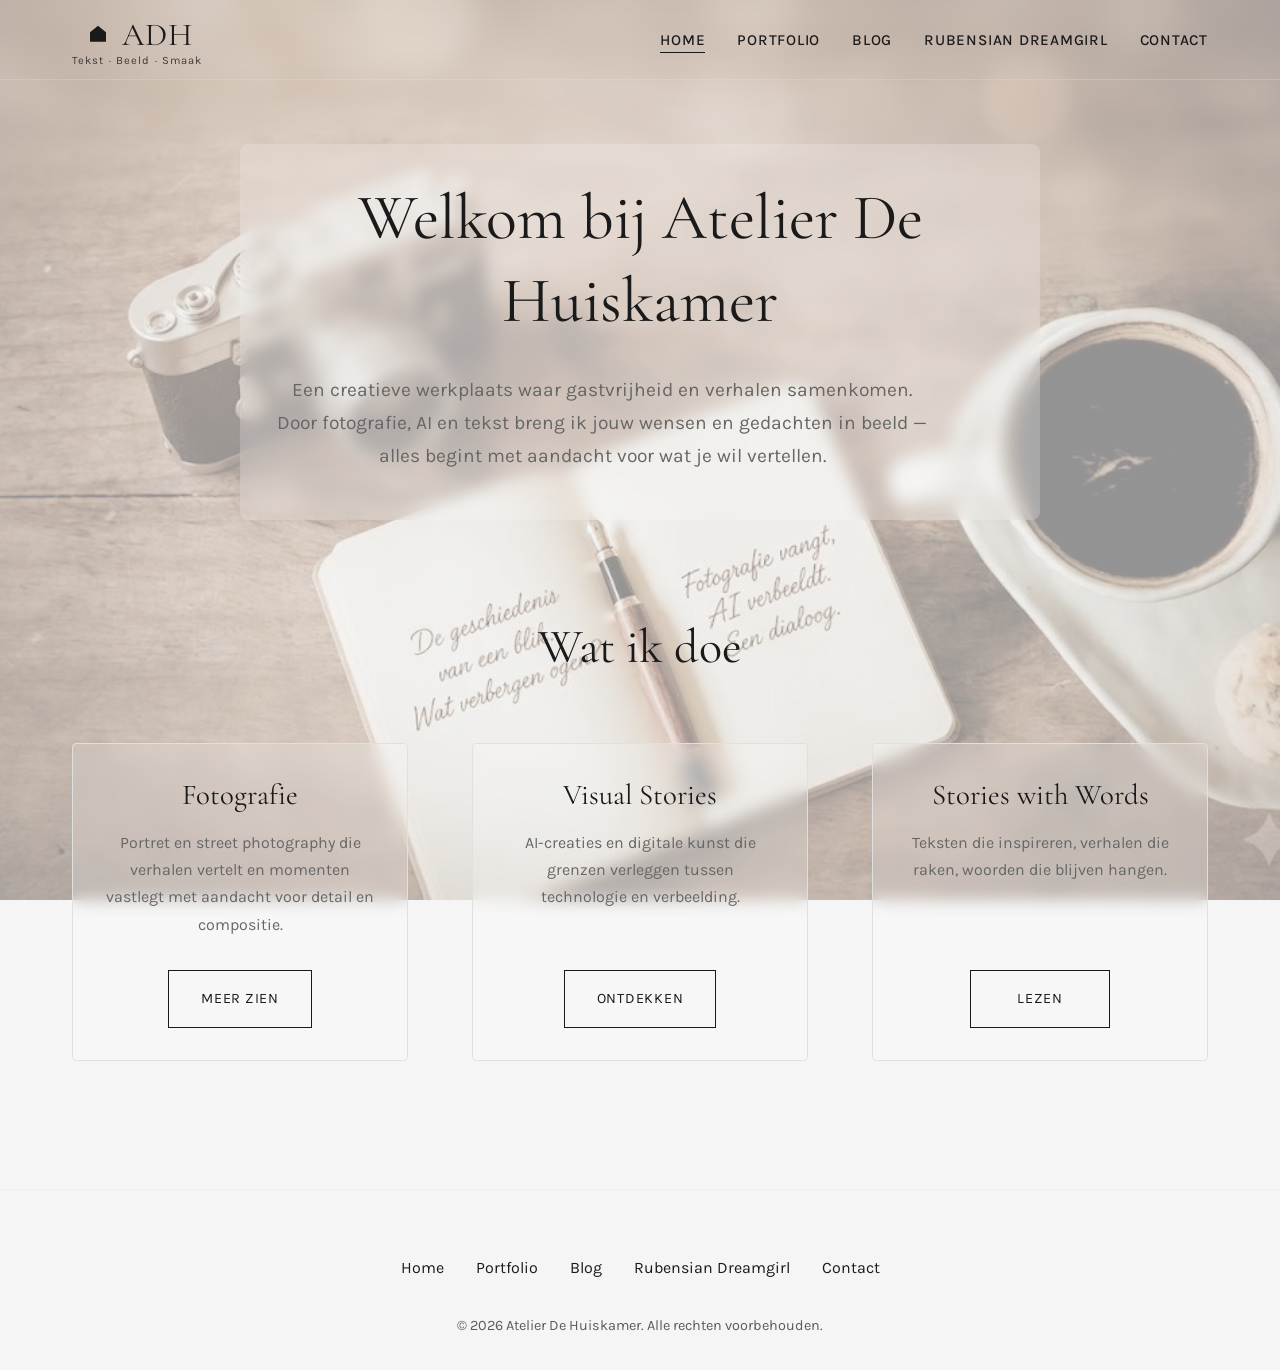
<file: index.html>
<!DOCTYPE html>
<html lang="nl">
<head>
  <meta charset="UTF-8">
  <meta name="viewport" content="width=device-width, initial-scale=1.0">
  <title>Atelier De Huiskamer - Tekst · Beeld · Smaak</title>
  <meta name="description" content="Een creatieve werkplaats waar gastvrijheid en verhalen samenkomen. Door fotografie, AI en tekst breng ik jouw wensen en gedachten in beeld.">
  
  <!-- Fonts -->
  <link rel="preconnect" href="https://fonts.googleapis.com">
  <link rel="preconnect" href="https://fonts.gstatic.com" crossorigin>
  <link href="https://fonts.googleapis.com/css2?family=Cormorant+Garamond:ital,wght@0,400;0,500;0,600;1,400&family=Karla:wght@400;500;600&display=swap" rel="stylesheet">
  
  <!-- Stylesheet -->
  <link rel="stylesheet" href="style.css">
</head>
<body>
  <!-- Navigation -->
  <nav class="main-nav">
    <div class="nav-container">
      <a href="index.html" class="logo">
        <div class="logo-main">
          <svg class="logo-icon" viewBox="0 0 100 100" xmlns="http://www.w3.org/2000/svg">
            <path d="M25 60 L50 40 L75 60 L75 90 L25 90 Z" fill="currentColor"/>
          </svg>
          <span class="logo-text">ADH</span>
        </div>
        <span class="logo-tagline">Tekst · Beeld · Smaak</span>
      </a>
      
      <button class="menu-toggle" aria-label="Menu">
        <span></span>
        <span></span>
        <span></span>
      </button>
      
      <ul class="nav-links">
        <li><a href="index.html">Home</a></li>
        <li><a href="portfolio.html">Portfolio</a></li>
        <li><a href="blog.html">Blog</a></li>
        <li><a href="portfolio-rubensian.html">Rubensian Dreamgirl</a></li>
        <li><a href="contact.html">Contact</a></li>
      </ul>
    </div>
  </nav>

  <!-- Main Content -->
  <main>
    <!-- Hero Section -->
    <section class="hero">
      <div class="hero-content">
        <h1>Welkom bij Atelier De Huiskamer</h1>
        <p class="lead-text">
          Een creatieve werkplaats waar gastvrijheid en verhalen samenkomen. 
          Door fotografie, AI en tekst breng ik jouw wensen en gedachten in beeld — 
          alles begint met aandacht voor wat je wil vertellen.
        </p>
      </div>
    </section>

    <!-- What I Do Section -->
    <section class="section">
      <div class="container">
        <div class="section-header">
          <h2>Wat ik doe</h2>
        </div>
        
        <div class="portfolio-section-grid">
          <div class="section-card">
            <h3>Fotografie</h3>
            <p>Portret en street photography die verhalen vertelt en momenten vastlegt met aandacht voor detail en compositie.</p>
            <a href="portfolio-adh.html" class="btn">Meer zien</a>
          </div>
          
          <div class="section-card">
            <h3>Visual Stories</h3>
            <p>AI-creaties en digitale kunst die grenzen verleggen tussen technologie en verbeelding.</p>
            <a href="portfolio-visual-stories.html" class="btn">Ontdekken</a>
          </div>
          
          <div class="section-card">
            <h3>Stories with Words</h3>
            <p>Teksten die inspireren, verhalen die raken, woorden die blijven hangen.</p>
            <a href="portfolio-stories-words.html" class="btn">Lezen</a>
          </div>
        </div>
      </div>
    </section>

  </main>

  <!-- Footer -->
  <footer>
    <div class="footer-content">
      <div class="footer-links">
        <a href="index.html">Home</a>
        <a href="portfolio.html">Portfolio</a>
        <a href="blog.html">Blog</a>
        <a href="portfolio-rubensian.html">Rubensian Dreamgirl</a>
        <a href="contact.html">Contact</a>
      </div>
      <p class="footer-copyright">&copy; 2026 Atelier De Huiskamer. Alle rechten voorbehouden.</p>
    </div>
  </footer>

  <!-- JavaScript -->
  <script src="script.js"></script>
</body>
</html>
</file>
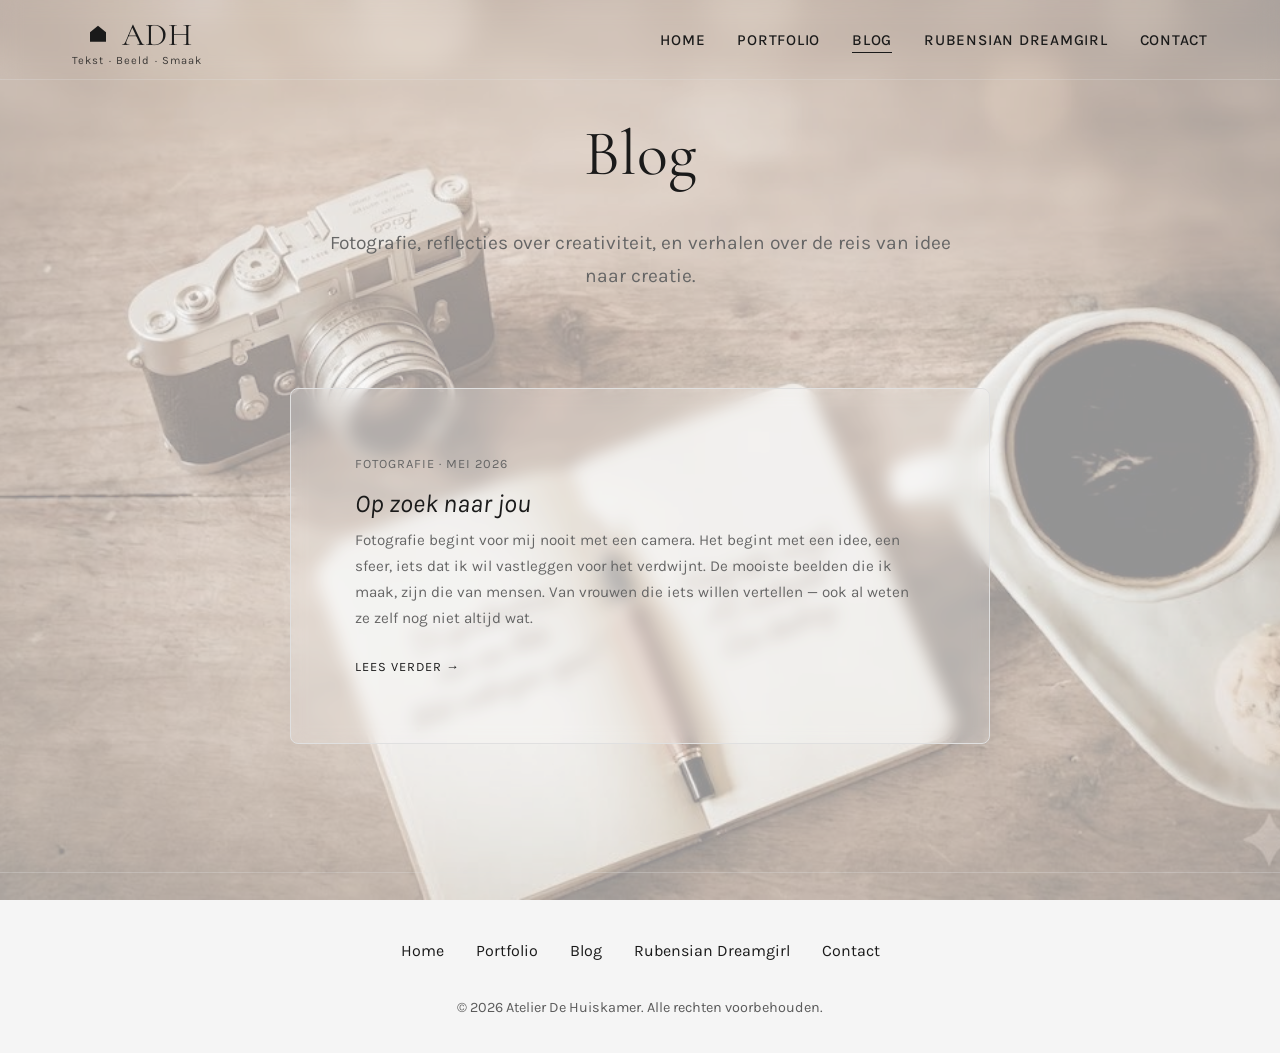
<file: blog.html>
<!DOCTYPE html>
<html lang="nl">
<head>
  <meta charset="UTF-8">
  <meta name="viewport" content="width=device-width, initial-scale=1.0">
  <title>Blog - Atelier De Huiskamer</title>
  <meta name="description" content="Recepten, fotografie tips en verhalen van Atelier De Huiskamer.">
  
  <!-- Fonts -->
  <link rel="preconnect" href="https://fonts.googleapis.com">
  <link rel="preconnect" href="https://fonts.gstatic.com" crossorigin>
  <link href="https://fonts.googleapis.com/css2?family=Cormorant+Garamond:ital,wght@0,400;0,500;0,600;1,400&family=Karla:wght@400;500;600&display=swap" rel="stylesheet">
  
  <!-- Stylesheet -->
  <link rel="stylesheet" href="style.css">

  <style>
    .blog-grid {
      max-width: 700px;
      margin: 0 auto;
      display: flex;
      flex-direction: column;
      gap: var(--spacing-lg);
    }

    .blog-card {
      background-color: rgba(255, 255, 255, 0.20);
      backdrop-filter: blur(8px);
      border: 1px solid var(--color-border);
      border-radius: 8px;
      padding: var(--spacing-lg);
      text-decoration: none;
      display: block;
      transition: border-color 0.3s ease, background-color 0.3s ease;
    }

    .blog-card:hover {
      border-color: var(--color-text-secondary);
      background-color: rgba(255, 255, 255, 0.30);
    }

    .blog-card-meta {
      font-family: var(--font-body);
      font-size: 0.8rem;
      letter-spacing: 0.08em;
      text-transform: uppercase;
      color: var(--color-text-secondary);
      margin-bottom: 0.75rem;
    }

    .blog-card-title {
      font-family: var(--font-heading);
      font-size: 1.6rem;
      font-weight: 400;
      font-style: italic;
      color: var(--color-text-primary);
      margin-bottom: 0.5rem;
      line-height: 1.3;
    }

    .blog-card-excerpt {
      font-family: var(--font-body);
      font-size: 0.95rem;
      line-height: 1.7;
      color: var(--color-text-secondary);
      margin-bottom: 1.25rem;
    }

    .blog-card-read {
      font-family: var(--font-body);
      font-size: 0.8rem;
      letter-spacing: 0.08em;
      text-transform: uppercase;
      color: var(--color-text-primary);
    }

    .blog-card-read::after {
      content: ' →';
    }
  </style>
</head>
<body>
  <!-- Navigation -->
  <nav class="main-nav">
    <div class="nav-container">
      <a href="index.html" class="logo">
        <div class="logo-main">
          <svg class="logo-icon" viewBox="0 0 100 100" xmlns="http://www.w3.org/2000/svg">
            <path d="M25 60 L50 40 L75 60 L75 90 L25 90 Z" fill="currentColor"/>
          </svg>
          <span class="logo-text">ADH</span>
        </div>
        <span class="logo-tagline">Tekst · Beeld · Smaak</span>
      </a>
      
      <button class="menu-toggle" aria-label="Menu">
        <span></span>
        <span></span>
        <span></span>
      </button>
      
      <ul class="nav-links">
        <li><a href="index.html">Home</a></li>
        <li><a href="portfolio.html">Portfolio</a></li>
        <li><a href="blog.html" class="active">Blog</a></li>
        <li><a href="portfolio-rubensian.html">Rubensian Dreamgirl</a></li>
        <li><a href="contact.html">Contact</a></li>
      </ul>
    </div>
  </nav>

  <!-- Main Content -->
  <main>
    <!-- Page Header -->
    <section class="section">
      <div class="container">
        <div class="section-header">
          <h1>Blog</h1>
          <p class="lead-text" style="margin: 0 auto;">
            Fotografie, reflecties over creativiteit, en verhalen over de reis van idee naar creatie.
          </p>
        </div>
      </div>
    </section>

    <!-- Blog Posts -->
    <section class="section" style="padding-top: 0;">
      <div class="container">
        <div class="blog-grid">

          <a href="blog-tfp-modellen.html" class="blog-card">
            <p class="blog-card-meta">Fotografie · mei 2026</p>
            <h2 class="blog-card-title">Op zoek naar jou</h2>
            <p class="blog-card-excerpt">
              Fotografie begint voor mij nooit met een camera. Het begint met een idee, 
              een sfeer, iets dat ik wil vastleggen voor het verdwijnt. De mooiste beelden 
              die ik maak, zijn die van mensen. Van vrouwen die iets willen vertellen — 
              ook al weten ze zelf nog niet altijd wat.
            </p>
            <span class="blog-card-read">Lees verder</span>
          </a>

        </div>
      </div>
    </section>
  </main>

  <!-- Footer -->
  <footer>
    <div class="footer-content">
      <div class="footer-links">
        <a href="index.html">Home</a>
        <a href="portfolio.html">Portfolio</a>
        <a href="blog.html">Blog</a>
        <a href="portfolio-rubensian.html">Rubensian Dreamgirl</a>
        <a href="contact.html">Contact</a>
      </div>
      <p class="footer-copyright">&copy; 2026 Atelier De Huiskamer. Alle rechten voorbehouden.</p>
    </div>
  </footer>

  <!-- JavaScript -->
  <script src="script.js"></script>
</body>
</html>
</file>
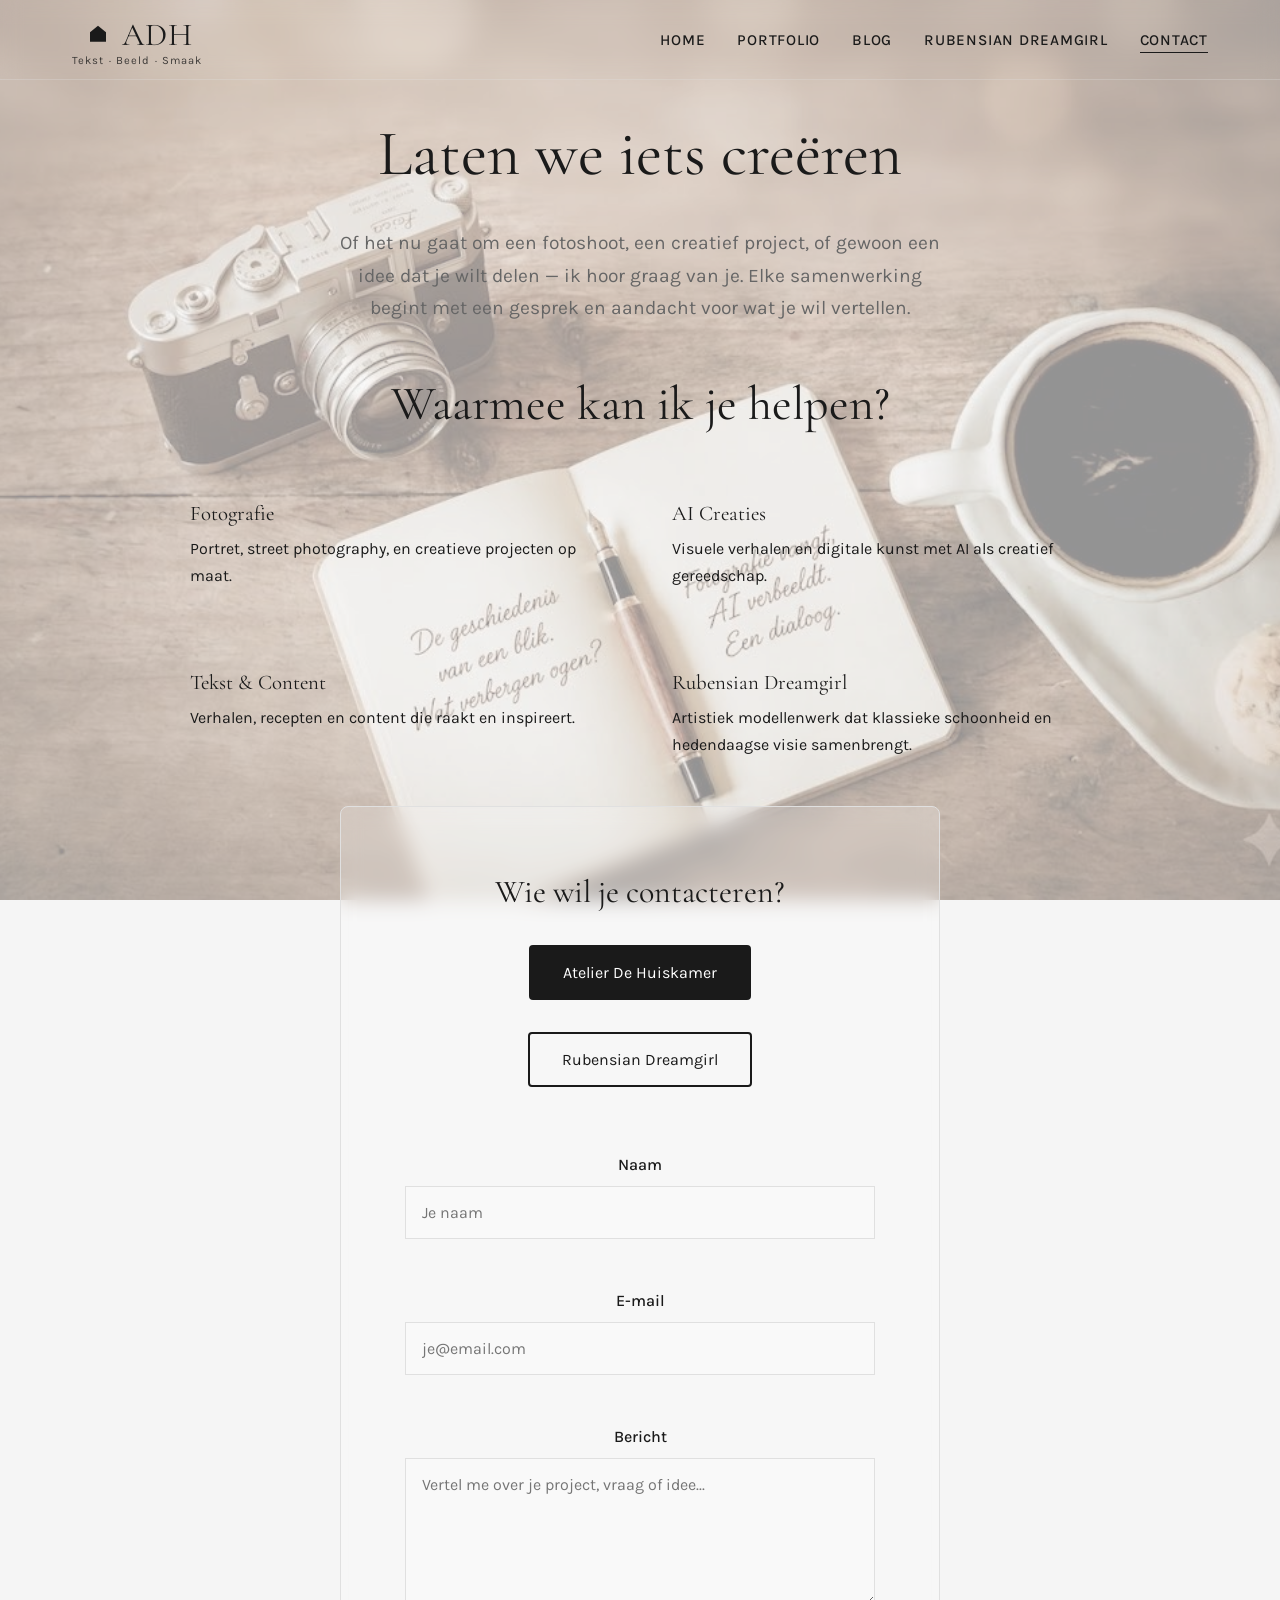
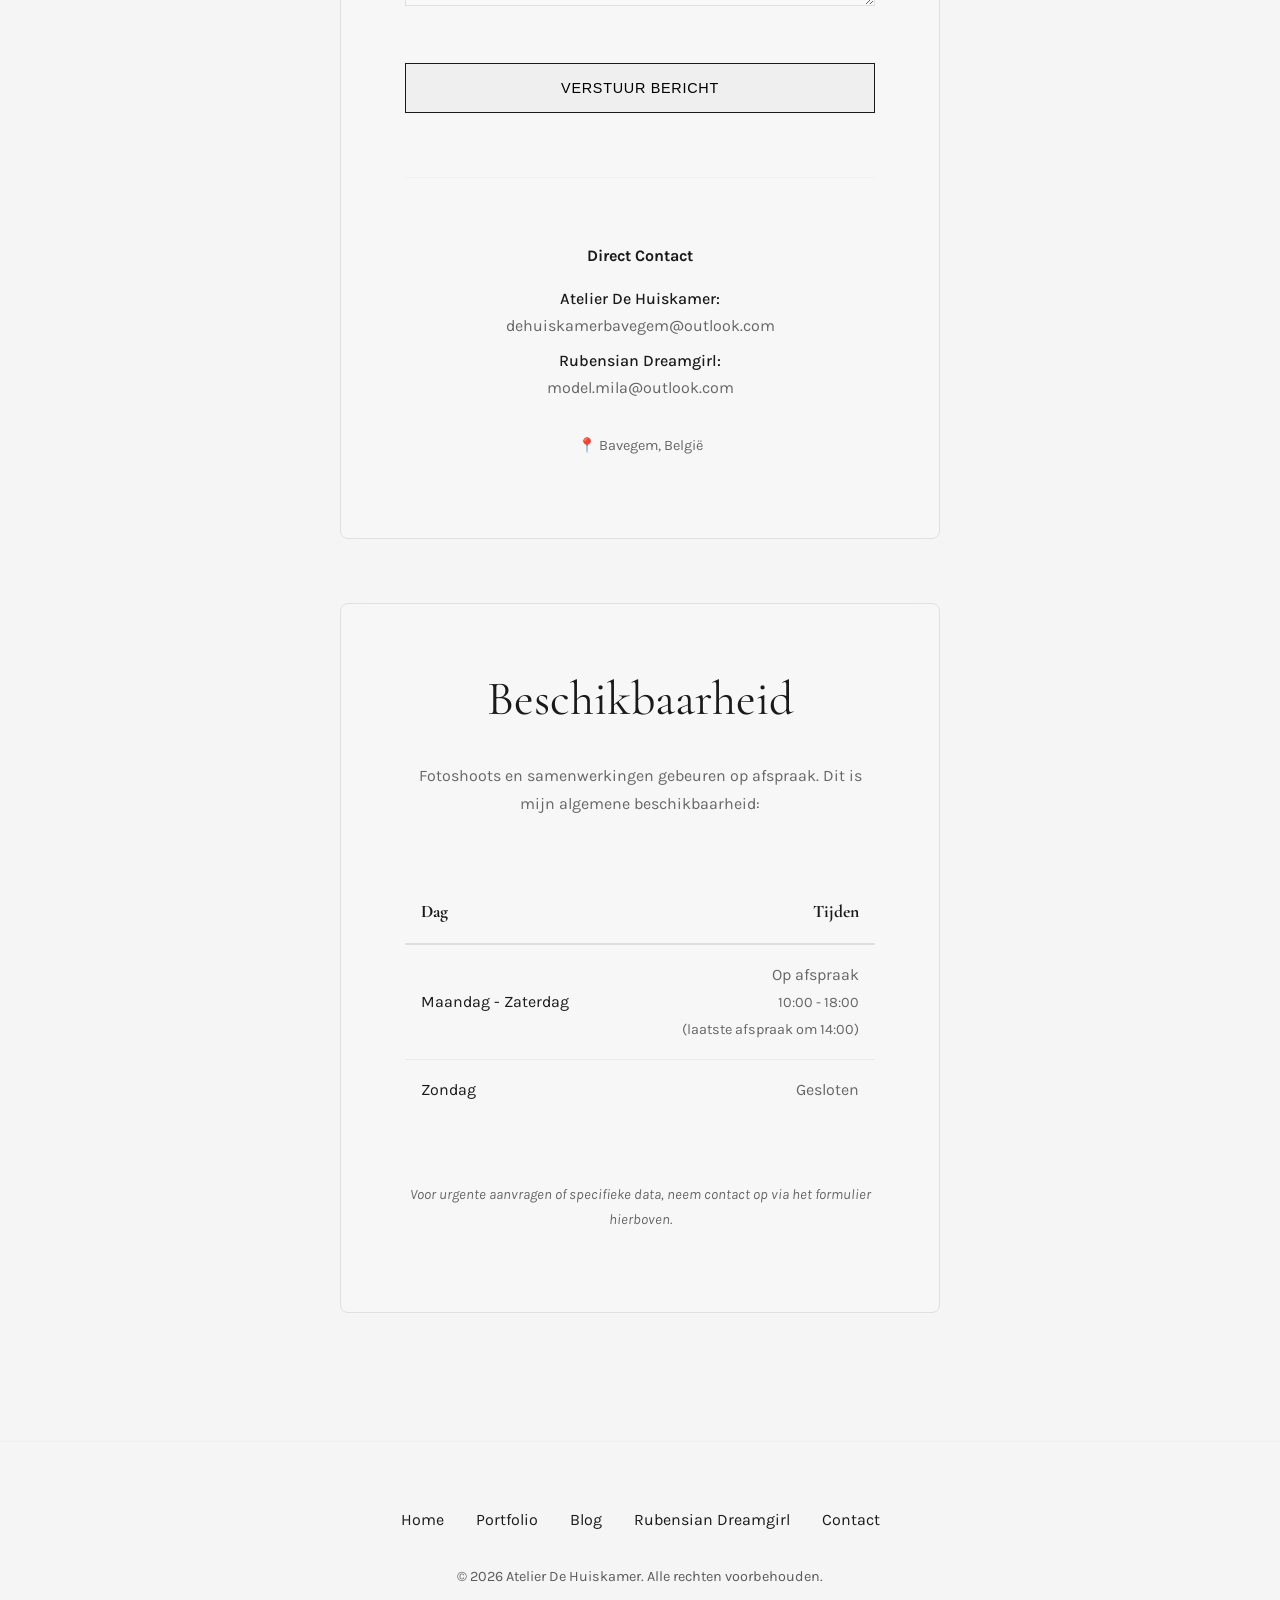
<file: contact.html>
<!DOCTYPE html>
<html lang="nl">
<head>
  <meta charset="UTF-8">
  <meta name="viewport" content="width=device-width, initial-scale=1.0">
  <title>Contact - Atelier De Huiskamer</title>
  <meta name="description" content="Neem contact op met Atelier De Huiskamer voor samenwerkingen, vragen of projecten.">
  
  <!-- Fonts -->
  <link rel="preconnect" href="https://fonts.googleapis.com">
  <link rel="preconnect" href="https://fonts.gstatic.com" crossorigin>
  <link href="https://fonts.googleapis.com/css2?family=Cormorant+Garamond:ital,wght@0,400;0,500;0,600;1,400&family=Karla:wght@400;500;600&display=swap" rel="stylesheet">
  
  <!-- Stylesheet -->
  <link rel="stylesheet" href="style.css">
</head>
<body>
  <!-- Navigation -->
  <nav class="main-nav">
    <div class="nav-container">
      <a href="index.html" class="logo">
        <div class="logo-main">
          <svg class="logo-icon" viewBox="0 0 100 100" xmlns="http://www.w3.org/2000/svg">
            <path d="M25 60 L50 40 L75 60 L75 90 L25 90 Z" fill="currentColor"/>
          </svg>
          <span class="logo-text">ADH</span>
        </div>
        <span class="logo-tagline">Tekst · Beeld · Smaak</span>
      </a>
      
      <button class="menu-toggle" aria-label="Menu">
        <span></span>
        <span></span>
        <span></span>
      </button>
      
      <ul class="nav-links">
        <li><a href="index.html">Home</a></li>
        <li><a href="portfolio.html">Portfolio</a></li>
        <li><a href="blog.html">Blog</a></li>
        <li><a href="portfolio-rubensian.html">Rubensian Dreamgirl</a></li>
        <li><a href="contact.html">Contact</a></li>
      </ul>
    </div>
  </nav>

  <!-- Main Content -->
  <main>
    <!-- Page Header -->
    <section class="section">
      <div class="container">
        <div class="contact-content">
          <h1>Laten we iets creëren</h1>
          <p class="lead-text">
            Of het nu gaat om een fotoshoot, een creatief project, of gewoon een idee dat je 
            wilt delen — ik hoor graag van je. Elke samenwerking begint met een gesprek en 
            aandacht voor wat je wil vertellen.
          </p>
        </div>
      </div>
    </section>

    <!-- Services Description -->
    <section class="section" style="padding-top: 0;">
      <div class="container">
        <div class="section-header">
          <h2>Waarmee kan ik je helpen?</h2>
        </div>
        
        <div style="max-width: 900px; margin: 0 auto; display: grid; grid-template-columns: repeat(2, minmax(0, 1fr)); gap: var(--spacing-lg);">
          <div>
            <h3 style="font-family: var(--font-display); font-size: 1.3rem; margin-bottom: var(--spacing-xs);">Fotografie</h3>
            <p>Portret, street photography, en creatieve projecten op maat.</p>
          </div>
          
          <div>
            <h3 style="font-family: var(--font-display); font-size: 1.3rem; margin-bottom: var(--spacing-xs);">AI Creaties</h3>
            <p>Visuele verhalen en digitale kunst met AI als creatief gereedschap.</p>
          </div>
          
          <div>
            <h3 style="font-family: var(--font-display); font-size: 1.3rem; margin-bottom: var(--spacing-xs);">Tekst & Content</h3>
            <p>Verhalen, recepten en content die raakt en inspireert.</p>
          </div>
          
          <div>
            <h3 style="font-family: var(--font-display); font-size: 1.3rem; margin-bottom: var(--spacing-xs);">Rubensian Dreamgirl</h3>
            <p>Artistiek modellenwerk dat klassieke schoonheid en hedendaagse visie samenbrengt.</p>
          </div>
        </div>
      </div>
    </section>

    <!-- Contact Form Section -->
    <section class="section" style="padding-top: 0;">
      <div class="container">
        <div class="contact-content">
          <!-- Single White Box for Contact Form -->
          <div style="max-width: 700px; margin: 0 auto; background-color: rgba(255, 255, 255, 0.20); backdrop-filter: blur(10px); padding: var(--spacing-lg); border-radius: 8px; border: 1px solid var(--color-border);">
            
            <!-- Choice between ADH and Rubensian -->
            <div style="margin-bottom: var(--spacing-lg); text-align: center;">
              <h3 style="margin-bottom: var(--spacing-md);">Wie wil je contacteren?</h3>
              <div style="display: flex; gap: var(--spacing-md); justify-content: center; flex-wrap: wrap;">
                <button type="button" class="contact-choice-btn active" data-email="dehuiskamerbavegem@outlook.com" data-name="Atelier De Huiskamer" style="padding: var(--spacing-sm) var(--spacing-md); border: 2px solid var(--color-text); background-color: var(--color-text); color: white; cursor: pointer; border-radius: 4px; font-family: var(--font-body); font-size: 1rem; transition: all 0.3s ease;">
                  Atelier De Huiskamer
                </button>
                <button type="button" class="contact-choice-btn" data-email="model.mila@outlook.com" data-name="Rubensian Dreamgirl" style="padding: var(--spacing-sm) var(--spacing-md); border: 2px solid var(--color-text); background-color: transparent; color: var(--color-text); cursor: pointer; border-radius: 4px; font-family: var(--font-body); font-size: 1rem; transition: all 0.3s ease;">
                  Rubensian Dreamgirl
                </button>
              </div>
            </div>
            
            <!-- Contact Form -->
            <form id="contact-form">
              <div style="margin-bottom: var(--spacing-md);">
                <label for="name" style="display: block; margin-bottom: var(--spacing-xs); font-weight: 500;">Naam</label>
                <input 
                  type="text" 
                  id="name" 
                  name="name" 
                  required 
                  class="password-input" 
                  style="width: 100%; background-color: rgba(255, 255, 255, 0.3);"
                  placeholder="Je naam"
                >
              </div>
              
              <div style="margin-bottom: var(--spacing-md);">
                <label for="email" style="display: block; margin-bottom: var(--spacing-xs); font-weight: 500;">E-mail</label>
                <input 
                  type="email" 
                  id="email" 
                  name="email" 
                  required 
                  class="password-input" 
                  style="width: 100%; background-color: rgba(255, 255, 255, 0.3);"
                  placeholder="je@email.com"
                >
              </div>
              
              <div style="margin-bottom: var(--spacing-md);">
                <label for="message" style="display: block; margin-bottom: var(--spacing-xs); font-weight: 500;">Bericht</label>
                <textarea 
                  id="message" 
                  name="message" 
                  required 
                  rows="6"
                  class="password-input" 
                  style="width: 100%; resize: vertical; font-family: var(--font-body); background-color: rgba(255, 255, 255, 0.3);"
                  placeholder="Vertel me over je project, vraag of idee..."
                ></textarea>
              </div>
              
              <button type="submit" class="btn" style="width: 100%;">Verstuur Bericht</button>
              <p id="form-message" style="margin-top: var(--spacing-sm); text-align: center; display: none;"></p>
            </form>
            
            <!-- Contact Info Below Form -->
            <div style="margin-top: var(--spacing-lg); padding-top: var(--spacing-lg); border-top: 1px solid rgba(224, 224, 224, 0.3); text-align: center;">
              <p style="margin-bottom: var(--spacing-sm);"><strong>Direct Contact</strong></p>
              <p style="margin-bottom: var(--spacing-xs);">
                <span style="font-weight: 500;">Atelier De Huiskamer:</span><br>
                <a href="mailto:dehuiskamerbavegem@outlook.com" style="color: var(--color-text-secondary);">dehuiskamerbavegem@outlook.com</a>
              </p>
              <p>
                <span style="font-weight: 500;">Rubensian Dreamgirl:</span><br>
                <a href="mailto:model.mila@outlook.com" style="color: var(--color-text-secondary);">model.mila@outlook.com</a>
              </p>
            </div>
            
            <!-- Location -->
            <div style="margin-top: var(--spacing-md); text-align: center; color: var(--color-text-secondary); font-size: 0.9rem;">
              <p>📍 Bavegem, België</p>
            </div>
          </div>
        </div>
      </div>
    </section>

    <!-- Availability Schedule -->
    <section class="section">
      <div class="container">
        <div style="max-width: 600px; margin: 0 auto; background-color: rgba(255, 255, 255, 0.20); backdrop-filter: blur(10px); padding: var(--spacing-lg); border-radius: 8px; border: 1px solid var(--color-border);">
          <h2 style="text-align: center; margin-bottom: var(--spacing-md);">Beschikbaarheid</h2>
          <p style="text-align: center; margin-bottom: var(--spacing-lg); color: var(--color-text-secondary);">
            Fotoshoots en samenwerkingen gebeuren op afspraak. Dit is mijn algemene beschikbaarheid:
          </p>
          
          <table style="width: 100%; border-collapse: collapse;">
            <thead>
              <tr style="border-bottom: 2px solid rgba(0, 0, 0, 0.1);">
                <th style="text-align: left; padding: var(--spacing-sm); font-family: var(--font-display); font-size: 1.1rem;">Dag</th>
                <th style="text-align: right; padding: var(--spacing-sm); font-family: var(--font-display); font-size: 1.1rem;">Tijden</th>
              </tr>
            </thead>
            <tbody>
              <tr style="border-bottom: 1px solid rgba(0, 0, 0, 0.05);">
                <td style="padding: var(--spacing-sm);">Maandag - Zaterdag</td>
                <td style="padding: var(--spacing-sm); text-align: right; color: var(--color-text-secondary);">Op afspraak<br><span style="font-size: 0.9rem;">10:00 - 18:00<br>(laatste afspraak om 14:00)</span></td>
              </tr>
              <tr>
                <td style="padding: var(--spacing-sm);">Zondag</td>
                <td style="padding: var(--spacing-sm); text-align: right; color: var(--color-text-secondary);">Gesloten</td>
              </tr>
            </tbody>
          </table>
          
          <p style="margin-top: var(--spacing-lg); text-align: center; color: var(--color-text-secondary); font-size: 0.9rem;">
            <em>Voor urgente aanvragen of specifieke data, neem contact op via het formulier hierboven.</em>
          </p>
        </div>
      </div>
    </section>

  </main>

  <!-- Footer -->
  <footer>
    <div class="footer-content">
      <div class="footer-links">
        <a href="index.html">Home</a>
        <a href="portfolio.html">Portfolio</a>
        <a href="blog.html">Blog</a>
        <a href="portfolio-rubensian.html">Rubensian Dreamgirl</a>
        <a href="contact.html">Contact</a>
      </div>
      <p class="footer-copyright">&copy; 2026 Atelier De Huiskamer. Alle rechten voorbehouden.</p>
    </div>
  </footer>

  <!-- JavaScript -->
  <script src="script.js"></script>
</body>
</html>
</file>
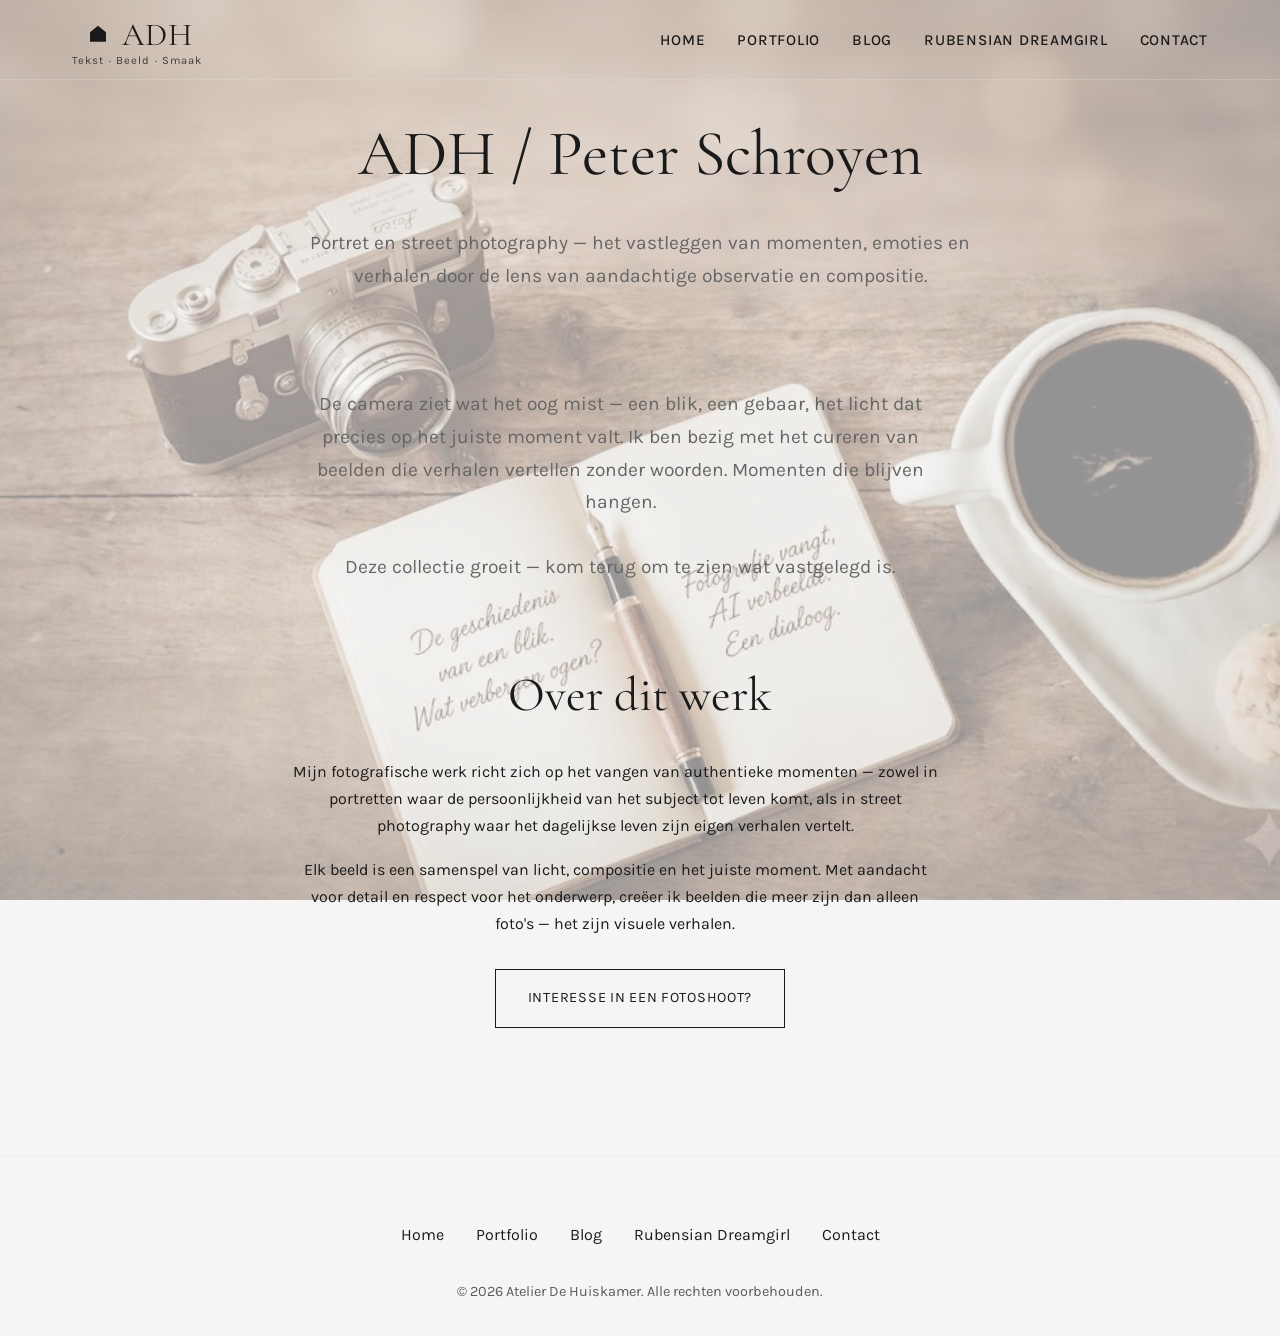
<file: portfolio-adh.html>
<!DOCTYPE html>
<html lang="nl">
<head>
  <meta charset="UTF-8">
  <meta name="viewport" content="width=device-width, initial-scale=1.0">
  <title>ADH / Peter Schroyen - Portfolio - Atelier De Huiskamer</title>
  <meta name="description" content="Portret en street photography door Peter Schroyen - Atelier De Huiskamer.">
  
  <!-- Fonts -->
  <link rel="preconnect" href="https://fonts.googleapis.com">
  <link rel="preconnect" href="https://fonts.gstatic.com" crossorigin>
  <link href="https://fonts.googleapis.com/css2?family=Cormorant+Garamond:ital,wght@0,400;0,500;0,600;1,400&family=Karla:wght@400;500;600&display=swap" rel="stylesheet">
  
  <!-- Stylesheet -->
  <link rel="stylesheet" href="style.css">
</head>
<body>
  <!-- Navigation -->
  <nav class="main-nav">
    <div class="nav-container">
      <a href="index.html" class="logo">
        <div class="logo-main">
          <svg class="logo-icon" viewBox="0 0 100 100" xmlns="http://www.w3.org/2000/svg">
            <path d="M25 60 L50 40 L75 60 L75 90 L25 90 Z" fill="currentColor"/>
          </svg>
          <span class="logo-text">ADH</span>
        </div>
        <span class="logo-tagline">Tekst · Beeld · Smaak</span>
      </a>
      
      <button class="menu-toggle" aria-label="Menu">
        <span></span>
        <span></span>
        <span></span>
      </button>
      
      <ul class="nav-links">
        <li><a href="index.html">Home</a></li>
        <li><a href="portfolio.html">Portfolio</a></li>
        <li><a href="blog.html">Blog</a></li>
        <li><a href="portfolio-rubensian.html">Rubensian Dreamgirl</a></li>
        <li><a href="contact.html">Contact</a></li>
      </ul>
    </div>
  </nav>

  <!-- Main Content -->
  <main>
    <!-- Page Header -->
    <section class="section">
      <div class="container">
        <div class="section-header">
          <h1>ADH / Peter Schroyen</h1>
          <p class="lead-text" style="margin: 0 auto;">
            Portret en street photography — het vastleggen van momenten, emoties en verhalen 
            door de lens van aandachtige observatie en compositie.
          </p>
        </div>
      </div>
    </section>

    <!-- Portfolio Gallery -->
    <section class="section" style="padding-top: 0;">
      <div class="container">
        <div style="max-width: 700px; margin: 0 auto; text-align: center;">
          <p class="lead-text">
            De camera ziet wat het oog mist — een blik, een gebaar, het licht dat precies 
            op het juiste moment valt. Ik ben bezig met het cureren van beelden die 
            verhalen vertellen zonder woorden. Momenten die blijven hangen.
          </p>
          <p class="lead-text" style="margin-top: var(--spacing-md);">
            Deze collectie groeit — kom terug om te zien wat vastgelegd is.
          </p>
        </div>
      </div>
    </section>

    <!-- About Section -->
    <section class="section">
      <div class="container">
        <div style="max-width: 700px; margin: 0 auto; text-align: center;">
          <h2>Over dit werk</h2>
          <p>
            Mijn fotografische werk richt zich op het vangen van authentieke momenten — 
            zowel in portretten waar de persoonlijkheid van het subject tot leven komt, 
            als in street photography waar het dagelijkse leven zijn eigen verhalen vertelt.
          </p>
          <p>
            Elk beeld is een samenspel van licht, compositie en het juiste moment. 
            Met aandacht voor detail en respect voor het onderwerp, creëer ik beelden 
            die meer zijn dan alleen foto's — het zijn visuele verhalen.
          </p>
          <div style="margin-top: 2rem;">
            <a href="contact.html" class="btn">Interesse in een Fotoshoot?</a>
          </div>
        </div>
      </div>
    </section>
  </main>

  <!-- Footer -->
  <footer>
    <div class="footer-content">
      <div class="footer-links">
        <a href="index.html">Home</a>
        <a href="portfolio.html">Portfolio</a>
        <a href="blog.html">Blog</a>
        <a href="portfolio-rubensian.html">Rubensian Dreamgirl</a>
        <a href="contact.html">Contact</a>
      </div>
      <p class="footer-copyright">&copy; 2026 Atelier De Huiskamer. Alle rechten voorbehouden.</p>
    </div>
  </footer>

  <!-- JavaScript -->
  <script src="script.js"></script>
</body>
</html>
</file>
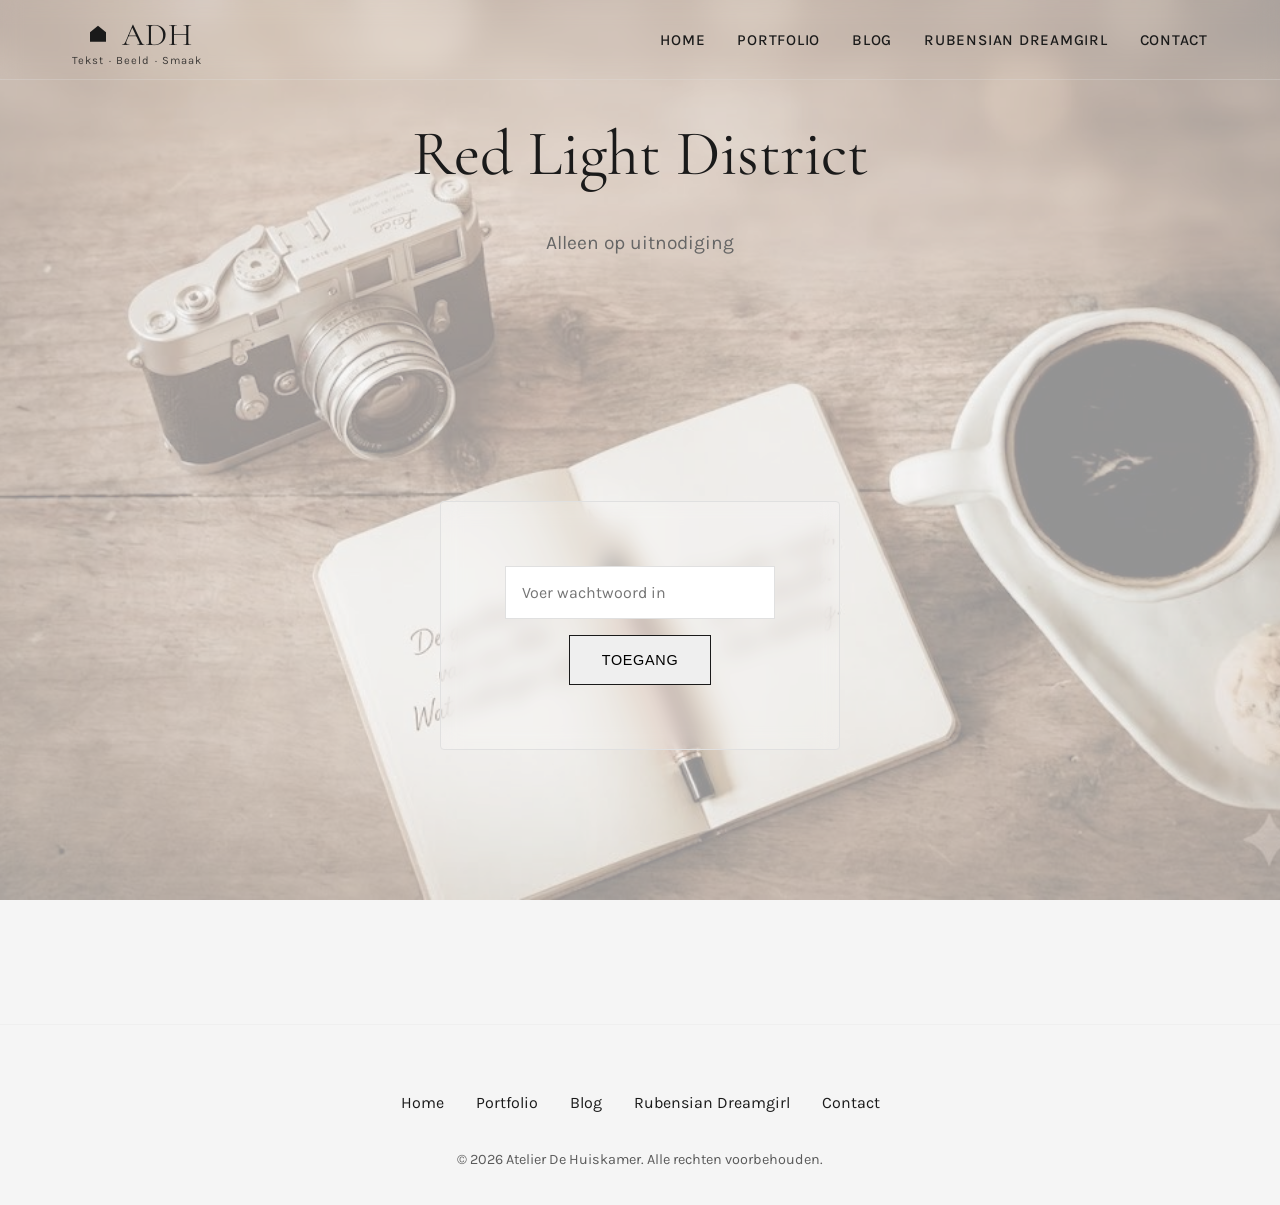
<file: portfolio-redlight.html>
<!DOCTYPE html>
<html lang="nl">
<head>
  <meta charset="UTF-8">
  <meta name="viewport" content="width=device-width, initial-scale=1.0">
  <title>Red Light District - Rubensian Dreamgirl - Atelier De Huiskamer</title>
  <meta name="description" content="Red Light District - Artistieke adult content, alleen op uitnodiging.">
  
  <!-- Fonts -->
  <link rel="preconnect" href="https://fonts.googleapis.com">
  <link rel="preconnect" href="https://fonts.gstatic.com" crossorigin>
  <link href="https://fonts.googleapis.com/css2?family=Cormorant+Garamond:ital,wght@0,400;0,500;0,600;1,400&family=Karla:wght@400;500;600&display=swap" rel="stylesheet">
  
  <!-- Stylesheet -->
  <link rel="stylesheet" href="style.css">
</head>
<body>
  <!-- Navigation -->
  <nav class="main-nav">
    <div class="nav-container">
      <a href="index.html" class="logo">
        <div class="logo-main">
          <svg class="logo-icon" viewBox="0 0 100 100" xmlns="http://www.w3.org/2000/svg">
            <path d="M25 60 L50 40 L75 60 L75 90 L25 90 Z" fill="currentColor"/>
          </svg>
          <span class="logo-text">ADH</span>
        </div>
        <span class="logo-tagline">Tekst · Beeld · Smaak</span>
      </a>
      
      <button class="menu-toggle" aria-label="Menu">
        <span></span>
        <span></span>
        <span></span>
      </button>
      
      <ul class="nav-links">
        <li><a href="index.html">Home</a></li>
        <li><a href="portfolio.html">Portfolio</a></li>
        <li><a href="blog.html">Blog</a></li>
        <li><a href="portfolio-rubensian.html">Rubensian Dreamgirl</a></li>
        <li><a href="contact.html">Contact</a></li>
      </ul>
    </div>
  </nav>

  <!-- Main Content -->
  <main>
    <!-- Page Header -->
    <section class="section">
      <div class="container">
        <div class="section-header">
          <h1>Red Light District</h1>
          <p class="lead-text" style="margin: 0 auto;">
            Alleen op uitnodiging
          </p>
        </div>
      </div>
    </section>

    <!-- Password Protected Content -->
    <section class="section" style="padding-top: 0;">
      <div class="container">
        <div style="max-width: 600px; margin: 0 auto; text-align: center;">
          <!-- Password Form -->
          <div class="password-overlay">
            <form class="password-form" id="password-form">
              <input 
                type="password" 
                id="password-input" 
                class="password-input" 
                placeholder="Voer wachtwoord in"
                autocomplete="off"
              >
              <button type="submit" class="btn">Toegang</button>
              <p class="password-error" id="password-error">Onjuist wachtwoord</p>
            </form>
          </div>
          
          <!-- Protected Content -->
          <div id="protected-content" class="content-locked">
            <div style="margin-top: var(--spacing-lg); background-color: rgba(255, 255, 255, 0.20); backdrop-filter: blur(8px); padding: var(--spacing-lg); border-radius: 8px; border: 1px solid var(--color-border);">
              <p class="lead-text">
                De collectie is in ontwikkeling. Artistieke beelden verschijnen hier 
                zodra alles klaar is voor presentatie.
              </p>
              <p class="lead-text" style="margin-top: var(--spacing-md);">
                Toegang krijg je op uitnodiging wanneer de collectie compleet is.
              </p>
            </div>
          </div>
        </div>
      </div>
    </section>
  </main>

  <!-- Footer -->
  <footer>
    <div class="footer-content">
      <div class="footer-links">
        <a href="index.html">Home</a>
        <a href="portfolio.html">Portfolio</a>
        <a href="blog.html">Blog</a>
        <a href="portfolio-rubensian.html">Rubensian Dreamgirl</a>
        <a href="contact.html">Contact</a>
      </div>
      <p class="footer-copyright">&copy; 2026 Atelier De Huiskamer. Alle rechten voorbehouden.</p>
    </div>
  </footer>

  <!-- JavaScript -->
  <script src="script.js"></script>
</body>
</html>
</file>
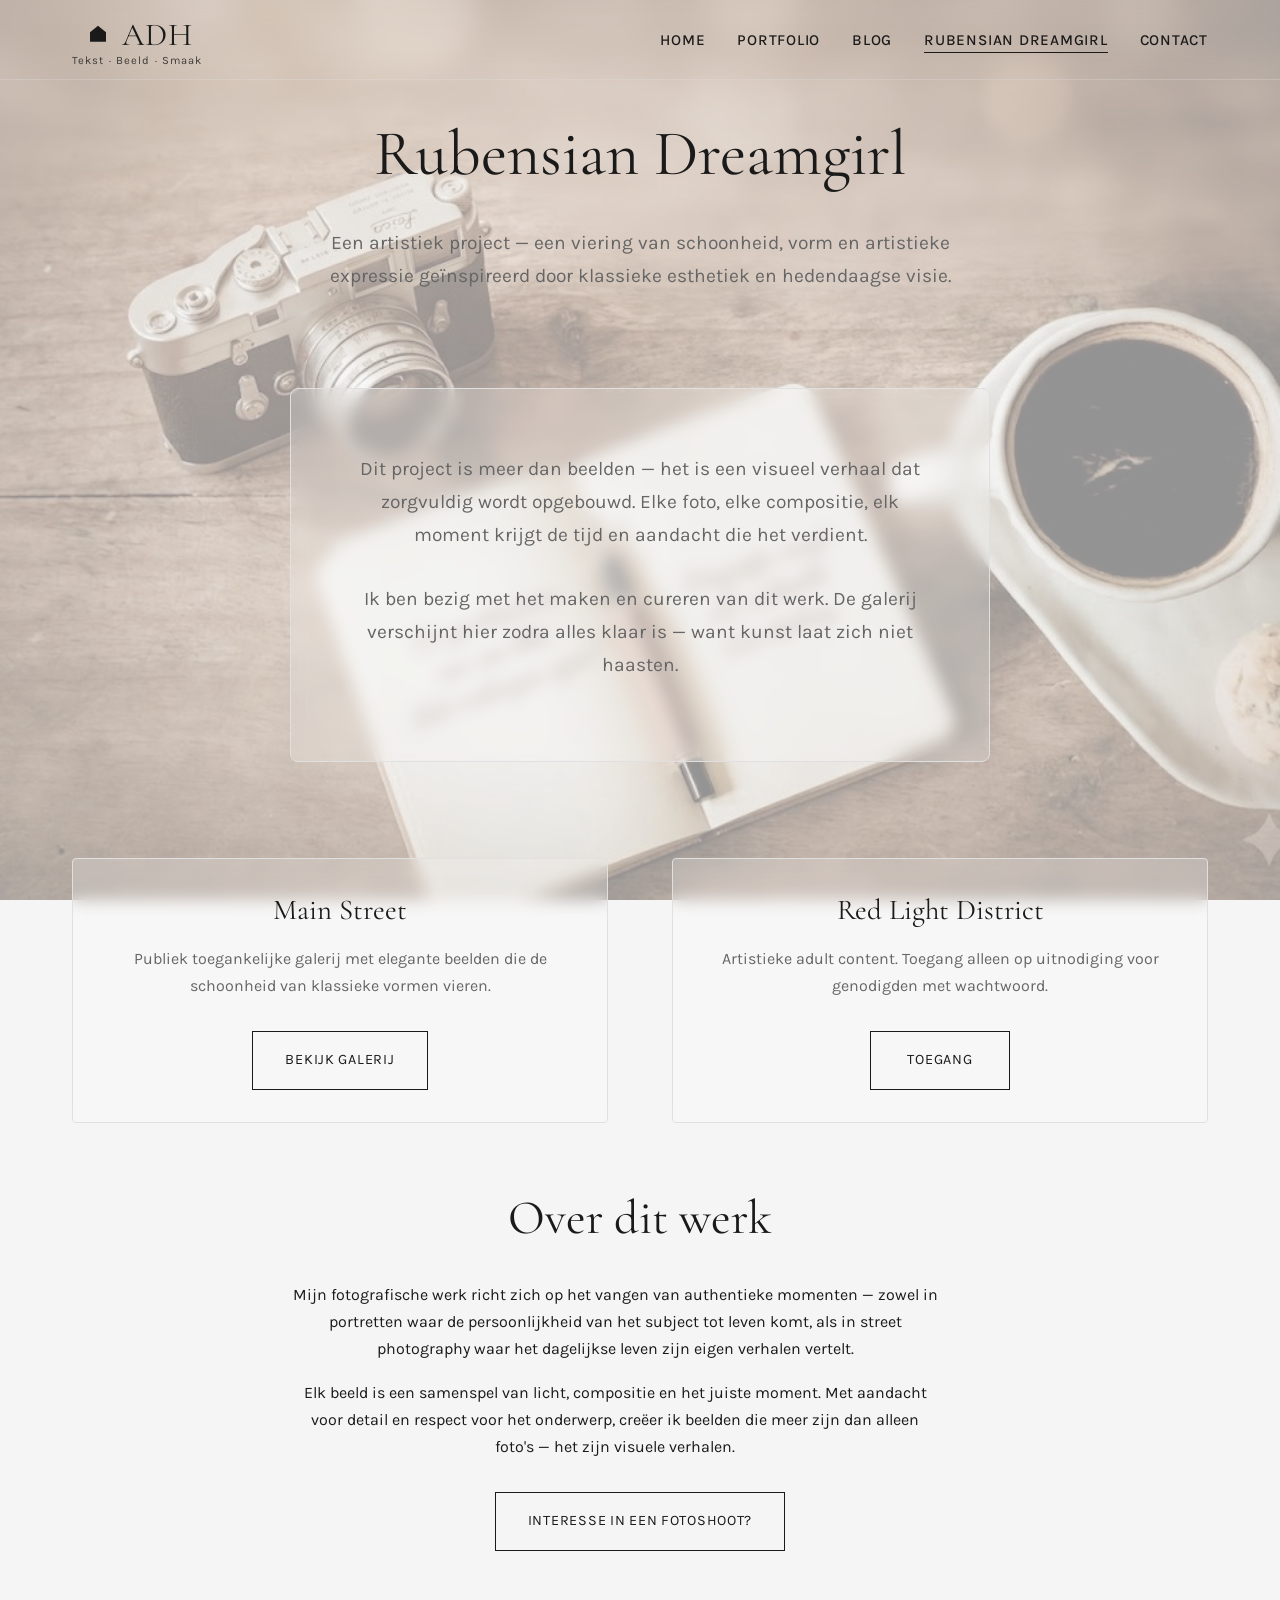
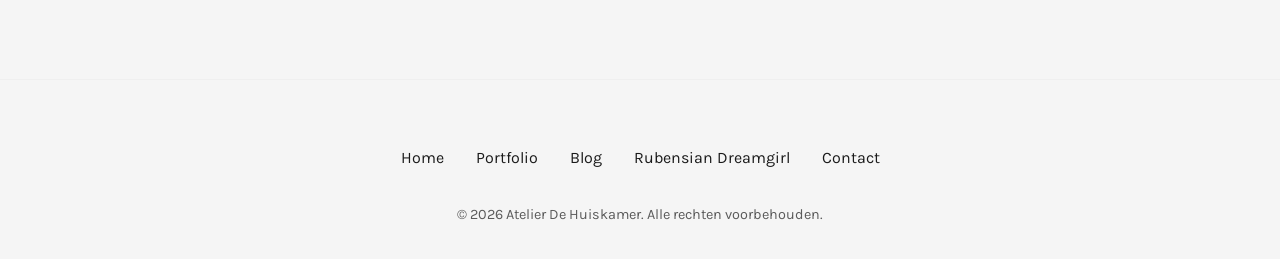
<file: portfolio-rubensian.html>
<!DOCTYPE html>
<html lang="nl">
<head>
  <meta charset="UTF-8">
  <meta name="viewport" content="width=device-width, initial-scale=1.0">
  <title>Rubensian Dreamgirl - Portfolio - Atelier De Huiskamer</title>
  <meta name="description" content="Rubensian Dreamgirl - Een artistiek project met Mila Forte, een viering van schoonheid en vorm.">
  
  <!-- Fonts -->
  <link rel="preconnect" href="https://fonts.googleapis.com">
  <link rel="preconnect" href="https://fonts.gstatic.com" crossorigin>
  <link href="https://fonts.googleapis.com/css2?family=Cormorant+Garamond:ital,wght@0,400;0,500;0,600;1,400&family=Karla:wght@400;500;600&display=swap" rel="stylesheet">
  
  <!-- Stylesheet -->
  <link rel="stylesheet" href="style.css">
</head>
<body>
  <!-- Navigation -->
  <nav class="main-nav">
    <div class="nav-container">
      <a href="index.html" class="logo">
        <div class="logo-main">
          <svg class="logo-icon" viewBox="0 0 100 100" xmlns="http://www.w3.org/2000/svg">
            <path d="M25 60 L50 40 L75 60 L75 90 L25 90 Z" fill="currentColor"/>
          </svg>
          <span class="logo-text">ADH</span>
        </div>
        <span class="logo-tagline">Tekst · Beeld · Smaak</span>
      </a>
      
      <button class="menu-toggle" aria-label="Menu">
        <span></span>
        <span></span>
        <span></span>
      </button>
      
      <ul class="nav-links">
        <li><a href="index.html">Home</a></li>
        <li><a href="portfolio.html">Portfolio</a></li>
        <li><a href="blog.html">Blog</a></li>
        <li><a href="portfolio-rubensian.html">Rubensian Dreamgirl</a></li>
        <li><a href="contact.html">Contact</a></li>
      </ul>
    </div>
  </nav>

  <!-- Main Content -->
  <main>
    <!-- Page Header -->
    <section class="section">
      <div class="container">
        <div class="section-header">
          <h1>Rubensian Dreamgirl</h1>
          <p class="lead-text" style="margin: 0 auto;">
            Een artistiek project — een viering van schoonheid, vorm en 
            artistieke expressie geïnspireerd door klassieke esthetiek en hedendaagse visie.
          </p>
        </div>
      </div>
    </section>

    <!-- Creative Placeholder & Cards -->
    <section class="section" style="padding-top: 0;">
      <div class="container">
        <!-- Creative Placeholder -->
        <div style="max-width: 700px; margin: 0 auto var(--spacing-xl); background-color: rgba(255, 255, 255, 0.20); backdrop-filter: blur(8px); padding: var(--spacing-lg); border-radius: 8px; border: 1px solid var(--color-border); text-align: center;">
<p class="lead-text">
            Dit project is meer dan beelden — het is een visueel verhaal dat zorgvuldig 
            wordt opgebouwd. Elke foto, elke compositie, elk moment krijgt de tijd en 
            aandacht die het verdient.
          </p>
          <p class="lead-text" style="margin-top: var(--spacing-md);">
            Ik ben bezig met het maken en cureren van dit werk. De galerij verschijnt hier 
            zodra alles klaar is — want kunst laat zich niet haasten.
          </p>
        </div>
        
        <div class="portfolio-section-grid">
          <!-- Main Street Card -->
          <div class="section-card">
            <h3>Main Street</h3>
            <p>
              Publiek toegankelijke galerij met elegante beelden die de schoonheid 
              van klassieke vormen vieren.
            </p>
            <a href="portfolio-mainstreet.html" class="btn">Bekijk Galerij</a>
          </div>
          
          <!-- Red Light District Card -->
          <div class="section-card">
            <h3>Red Light District</h3>
            <p>
              Artistieke adult content. Toegang alleen op uitnodiging 
              voor genodigden met wachtwoord.
            </p>
            <a href="portfolio-redlight.html" class="btn">Toegang</a>
          </div>
        </div>
      </div>
    </section>
    <!-- Over dit werk -->
    <section class="section">
      <div class="container">
        <div style="max-width: 700px; margin: 0 auto; text-align: center;">
          <h2>Over dit werk</h2>
          <p>
            Mijn fotografische werk richt zich op het vangen van authentieke momenten — 
            zowel in portretten waar de persoonlijkheid van het subject tot leven komt, 
            als in street photography waar het dagelijkse leven zijn eigen verhalen vertelt.
          </p>
          <p>
            Elk beeld is een samenspel van licht, compositie en het juiste moment. 
            Met aandacht voor detail en respect voor het onderwerp, creëer ik beelden 
            die meer zijn dan alleen foto's — het zijn visuele verhalen.
          </p>
          <div style="margin-top: 2rem;">
            <a href="contact.html" class="btn">Interesse in een Fotoshoot?</a>
          </div>
        </div>
      </div>
    </section>

  </main>

  <!-- Footer -->
  <footer>
    <div class="footer-content">
      <div class="footer-links">
        <a href="index.html">Home</a>
        <a href="portfolio.html">Portfolio</a>
        <a href="blog.html">Blog</a>
        <a href="portfolio-rubensian.html">Rubensian Dreamgirl</a>
        <a href="contact.html">Contact</a>
      </div>
      <p class="footer-copyright">&copy; 2026 Atelier De Huiskamer. Alle rechten voorbehouden.</p>
    </div>
  </footer>

  <!-- JavaScript -->
  <script src="script.js"></script>
</body>
</html>
</file>
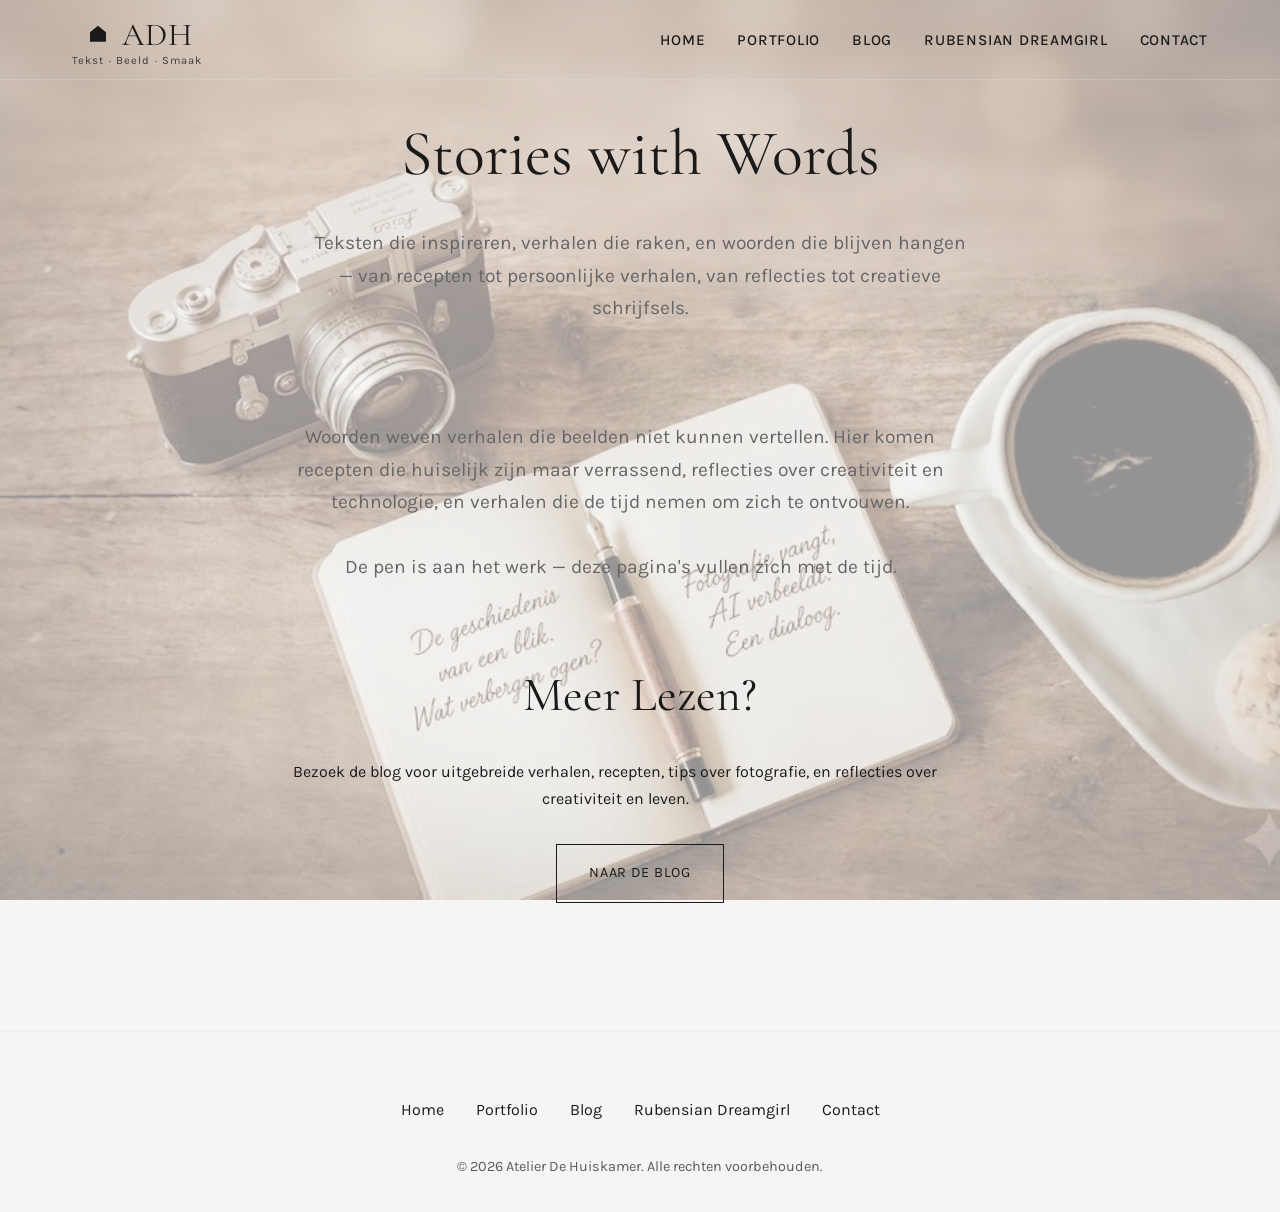
<file: portfolio-stories-words.html>
<!DOCTYPE html>
<html lang="nl">
<head>
  <meta charset="UTF-8">
  <meta name="viewport" content="width=device-width, initial-scale=1.0">
  <title>Stories with Words - Portfolio - Atelier De Huiskamer</title>
  <meta name="description" content="Teksten, verhalen en geschreven content door Atelier De Huiskamer.">
  
  <!-- Fonts -->
  <link rel="preconnect" href="https://fonts.googleapis.com">
  <link rel="preconnect" href="https://fonts.gstatic.com" crossorigin>
  <link href="https://fonts.googleapis.com/css2?family=Cormorant+Garamond:ital,wght@0,400;0,500;0,600;1,400&family=Karla:wght@400;500;600&display=swap" rel="stylesheet">
  
  <!-- Stylesheet -->
  <link rel="stylesheet" href="style.css">
</head>
<body>
  <!-- Navigation -->
  <nav class="main-nav">
    <div class="nav-container">
      <a href="index.html" class="logo">
        <div class="logo-main">
          <svg class="logo-icon" viewBox="0 0 100 100" xmlns="http://www.w3.org/2000/svg">
            <path d="M25 60 L50 40 L75 60 L75 90 L25 90 Z" fill="currentColor"/>
          </svg>
          <span class="logo-text">ADH</span>
        </div>
        <span class="logo-tagline">Tekst · Beeld · Smaak</span>
      </a>
      
      <button class="menu-toggle" aria-label="Menu">
        <span></span>
        <span></span>
        <span></span>
      </button>
      
      <ul class="nav-links">
        <li><a href="index.html">Home</a></li>
        <li><a href="portfolio.html">Portfolio</a></li>
        <li><a href="blog.html">Blog</a></li>
        <li><a href="portfolio-rubensian.html">Rubensian Dreamgirl</a></li>
        <li><a href="contact.html">Contact</a></li>
      </ul>
    </div>
  </nav>

  <!-- Main Content -->
  <main>
    <!-- Page Header -->
    <section class="section">
      <div class="container">
        <div class="section-header">
          <h1>Stories with Words</h1>
          <p class="lead-text" style="margin: 0 auto;">
            Teksten die inspireren, verhalen die raken, en woorden die blijven hangen — 
            van recepten tot persoonlijke verhalen, van reflecties tot creatieve schrijfsels.
          </p>
        </div>
      </div>
    </section>

    <!-- Content Grid -->
    <section class="section" style="padding-top: 0;">
      <div class="container">
        <div style="max-width: 700px; margin: 0 auto; text-align: center;">
          <p class="lead-text">
            Woorden weven verhalen die beelden niet kunnen vertellen. Hier komen recepten 
            die huiselijk zijn maar verrassend, reflecties over creativiteit en technologie, 
            en verhalen die de tijd nemen om zich te ontvouwen.
          </p>
          <p class="lead-text" style="margin-top: var(--spacing-md);">
            De pen is aan het werk — deze pagina's vullen zich met de tijd.
          </p>
        </div>
      </div>
    </section>

    <!-- Call to Action -->
    <section class="section">
      <div class="container">
        <div style="max-width: 700px; margin: 0 auto; text-align: center;">
          <h2>Meer Lezen?</h2>
          <p>
            Bezoek de blog voor uitgebreide verhalen, recepten, tips over fotografie, 
            en reflecties over creativiteit en leven.
          </p>
          <div style="margin-top: 2rem;">
            <a href="blog.html" class="btn">Naar de Blog</a>
          </div>
        </div>
      </div>
    </section>
  </main>

  <!-- Footer -->
  <footer>
    <div class="footer-content">
      <div class="footer-links">
        <a href="index.html">Home</a>
        <a href="portfolio.html">Portfolio</a>
        <a href="blog.html">Blog</a>
        <a href="portfolio-rubensian.html">Rubensian Dreamgirl</a>
        <a href="contact.html">Contact</a>
      </div>
      <p class="footer-copyright">&copy; 2026 Atelier De Huiskamer. Alle rechten voorbehouden.</p>
    </div>
  </footer>

  <!-- JavaScript -->
  <script src="script.js"></script>
</body>
</html>
</file>
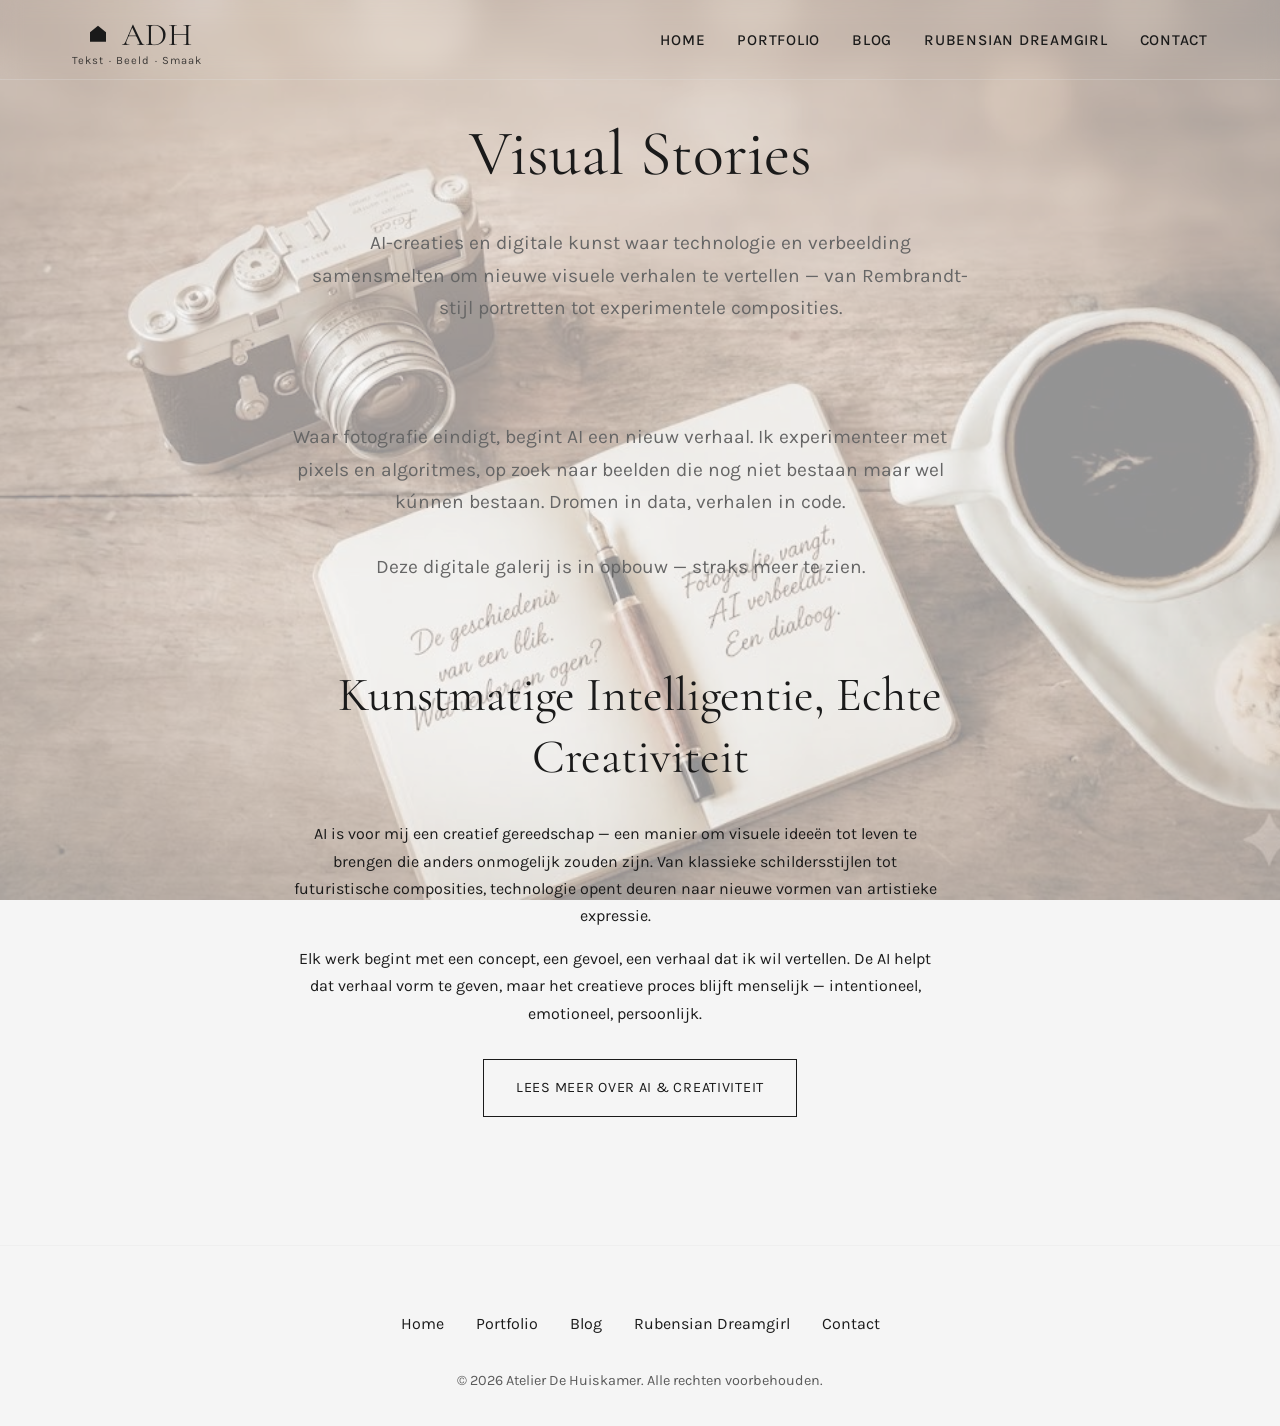
<file: portfolio-visual-stories.html>
<!DOCTYPE html>
<html lang="nl">
<head>
  <meta charset="UTF-8">
  <meta name="viewport" content="width=device-width, initial-scale=1.0">
  <title>Visual Stories - Portfolio - Atelier De Huiskamer</title>
  <meta name="description" content="AI-creaties en digitale kunst door Atelier De Huiskamer - waar technologie en verbeelding samenkomen.">
  
  <!-- Fonts -->
  <link rel="preconnect" href="https://fonts.googleapis.com">
  <link rel="preconnect" href="https://fonts.gstatic.com" crossorigin>
  <link href="https://fonts.googleapis.com/css2?family=Cormorant+Garamond:ital,wght@0,400;0,500;0,600;1,400&family=Karla:wght@400;500;600&display=swap" rel="stylesheet">
  
  <!-- Stylesheet -->
  <link rel="stylesheet" href="style.css">
</head>
<body>
  <!-- Navigation -->
  <nav class="main-nav">
    <div class="nav-container">
      <a href="index.html" class="logo">
        <div class="logo-main">
          <svg class="logo-icon" viewBox="0 0 100 100" xmlns="http://www.w3.org/2000/svg">
            <path d="M25 60 L50 40 L75 60 L75 90 L25 90 Z" fill="currentColor"/>
          </svg>
          <span class="logo-text">ADH</span>
        </div>
        <span class="logo-tagline">Tekst · Beeld · Smaak</span>
      </a>
      
      <button class="menu-toggle" aria-label="Menu">
        <span></span>
        <span></span>
        <span></span>
      </button>
      
      <ul class="nav-links">
        <li><a href="index.html">Home</a></li>
        <li><a href="portfolio.html">Portfolio</a></li>
        <li><a href="blog.html">Blog</a></li>
        <li><a href="portfolio-rubensian.html">Rubensian Dreamgirl</a></li>
        <li><a href="contact.html">Contact</a></li>
      </ul>
    </div>
  </nav>

  <!-- Main Content -->
  <main>
    <!-- Page Header -->
    <section class="section">
      <div class="container">
        <div class="section-header">
          <h1>Visual Stories</h1>
          <p class="lead-text" style="margin: 0 auto;">
            AI-creaties en digitale kunst waar technologie en verbeelding samensmelten 
            om nieuwe visuele verhalen te vertellen — van Rembrandt-stijl portretten 
            tot experimentele composities.
          </p>
        </div>
      </div>
    </section>

    <!-- Portfolio Gallery -->
    <section class="section" style="padding-top: 0;">
      <div class="container">
        <div style="max-width: 700px; margin: 0 auto; text-align: center;">
          <p class="lead-text">
            Waar fotografie eindigt, begint AI een nieuw verhaal. Ik experimenteer met 
            pixels en algoritmes, op zoek naar beelden die nog niet bestaan maar wel 
            kúnnen bestaan. Dromen in data, verhalen in code.
          </p>
          <p class="lead-text" style="margin-top: var(--spacing-md);">
            Deze digitale galerij is in opbouw — straks meer te zien.
          </p>
        </div>
      </div>
    </section>

    <!-- About Section -->
    <section class="section">
      <div class="container">
        <div style="max-width: 700px; margin: 0 auto; text-align: center;">
          <h2>Kunstmatige Intelligentie, Echte Creativiteit</h2>
          <p>
            AI is voor mij een creatief gereedschap — een manier om visuele ideeën 
            tot leven te brengen die anders onmogelijk zouden zijn. Van klassieke 
            schildersstijlen tot futuristische composities, technologie opent deuren 
            naar nieuwe vormen van artistieke expressie.
          </p>
          <p>
            Elk werk begint met een concept, een gevoel, een verhaal dat ik wil vertellen. 
            De AI helpt dat verhaal vorm te geven, maar het creatieve proces blijft 
            menselijk — intentioneel, emotioneel, persoonlijk.
          </p>
          <div style="margin-top: 2rem;">
            <a href="blog.html" class="btn">Lees Meer Over AI & Creativiteit</a>
          </div>
        </div>
      </div>
    </section>
  </main>

  <!-- Footer -->
  <footer>
    <div class="footer-content">
      <div class="footer-links">
        <a href="index.html">Home</a>
        <a href="portfolio.html">Portfolio</a>
        <a href="blog.html">Blog</a>
        <a href="portfolio-rubensian.html">Rubensian Dreamgirl</a>
        <a href="contact.html">Contact</a>
      </div>
      <p class="footer-copyright">&copy; 2026 Atelier De Huiskamer. Alle rechten voorbehouden.</p>
    </div>
  </footer>

  <!-- JavaScript -->
  <script src="script.js"></script>
</body>
</html>
</file>
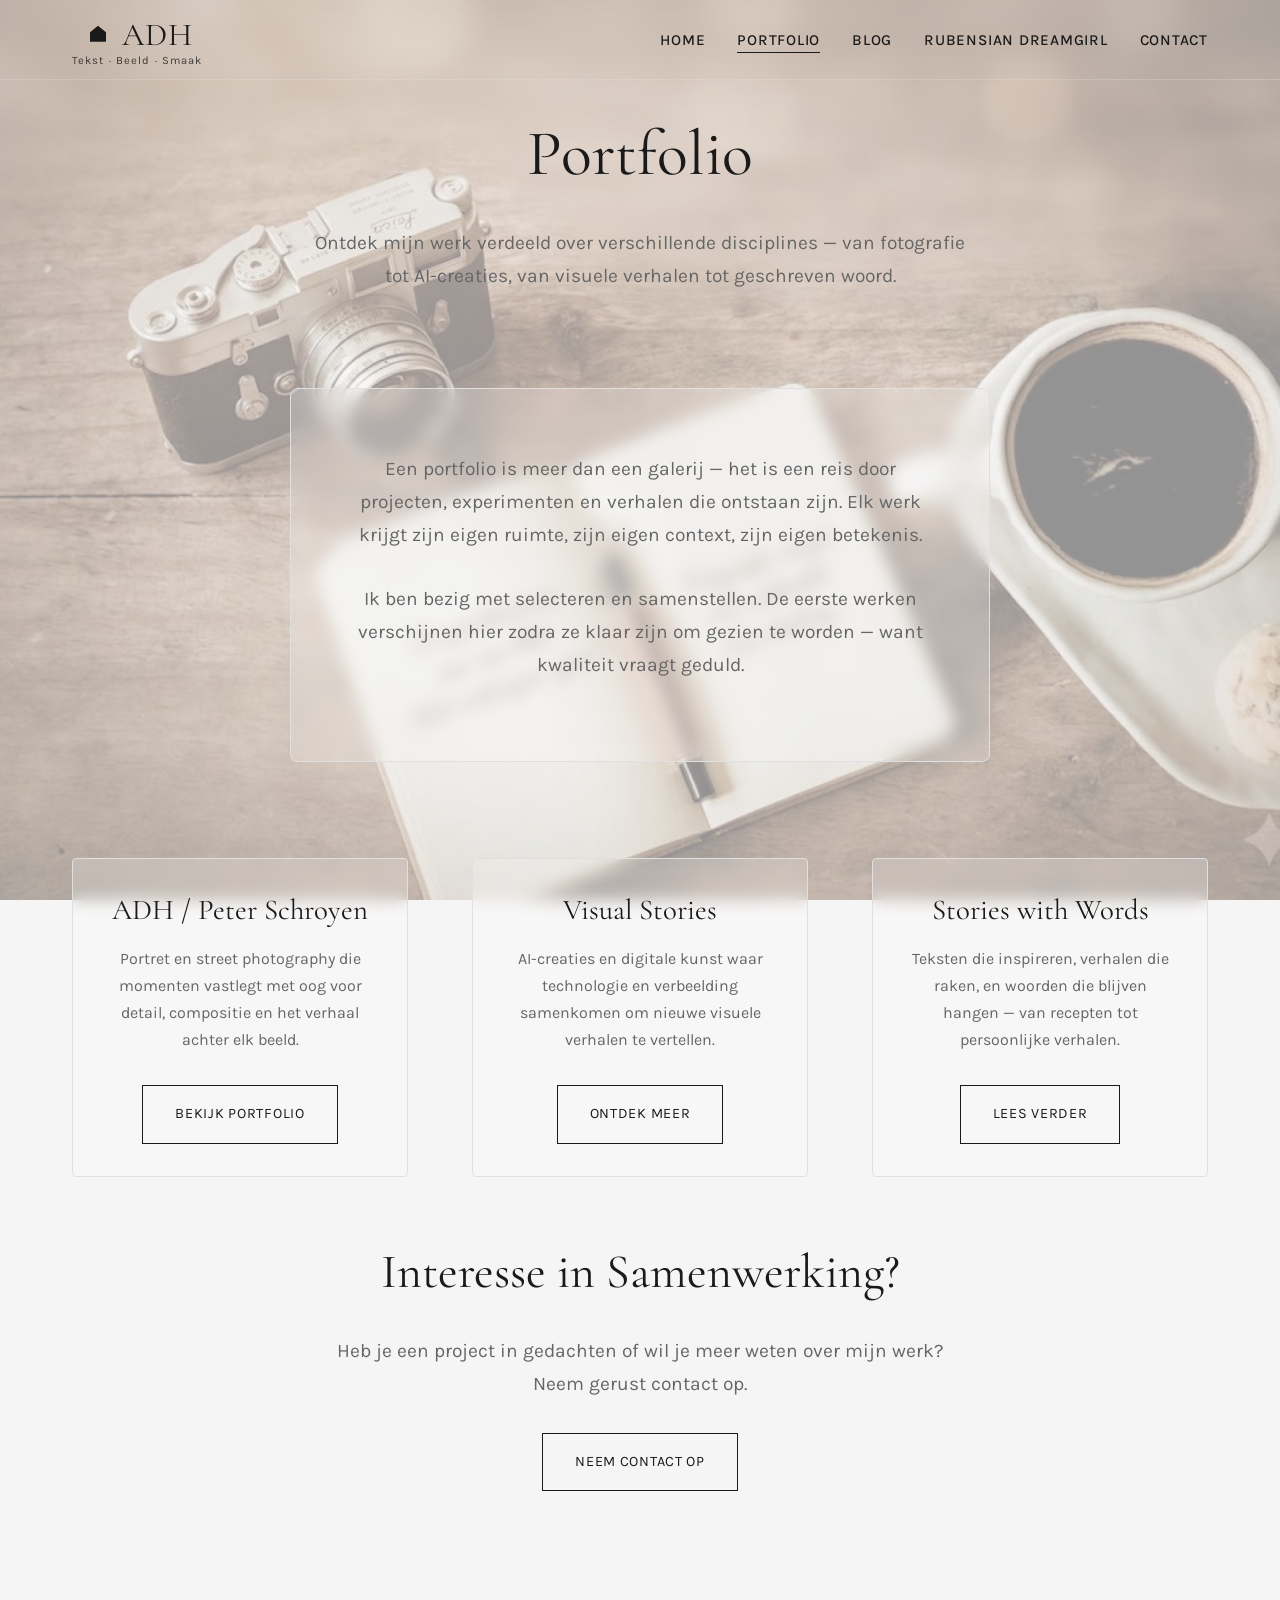
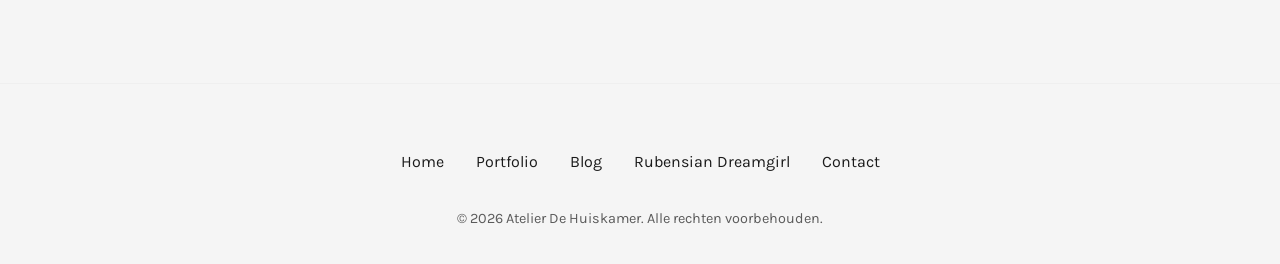
<file: portfolio.html>
<!DOCTYPE html>
<html lang="nl">
<head>
  <meta charset="UTF-8">
  <meta name="viewport" content="width=device-width, initial-scale=1.0">
  <title>Portfolio - Atelier De Huiskamer</title>
  <meta name="description" content="Bekijk het portfolio van Atelier De Huiskamer - fotografie, AI creaties, teksten en meer.">
  
  <!-- Fonts -->
  <link rel="preconnect" href="https://fonts.googleapis.com">
  <link rel="preconnect" href="https://fonts.gstatic.com" crossorigin>
  <link href="https://fonts.googleapis.com/css2?family=Cormorant+Garamond:ital,wght@0,400;0,500;0,600;1,400&family=Karla:wght@400;500;600&display=swap" rel="stylesheet">
  
  <!-- Stylesheet -->
  <link rel="stylesheet" href="style.css">
</head>
<body>
  <!-- Navigation -->
  <nav class="main-nav">
    <div class="nav-container">
      <a href="index.html" class="logo">
        <div class="logo-main">
          <svg class="logo-icon" viewBox="0 0 100 100" xmlns="http://www.w3.org/2000/svg">
            <path d="M25 60 L50 40 L75 60 L75 90 L25 90 Z" fill="currentColor"/>
          </svg>
          <span class="logo-text">ADH</span>
        </div>
        <span class="logo-tagline">Tekst · Beeld · Smaak</span>
      </a>
      
      <button class="menu-toggle" aria-label="Menu">
        <span></span>
        <span></span>
        <span></span>
      </button>
      
      <ul class="nav-links">
        <li><a href="index.html">Home</a></li>
        <li><a href="portfolio.html">Portfolio</a></li>
        <li><a href="blog.html">Blog</a></li>
        <li><a href="portfolio-rubensian.html">Rubensian Dreamgirl</a></li>
        <li><a href="contact.html">Contact</a></li>
      </ul>
    </div>
  </nav>

  <!-- Main Content -->
  <main>
    <!-- Page Header -->
    <section class="section">
      <div class="container">
        <div class="section-header">
          <h1>Portfolio</h1>
          <p class="lead-text" style="margin: 0 auto;">
            Ontdek mijn werk verdeeld over verschillende disciplines — 
            van fotografie tot AI-creaties, van visuele verhalen tot geschreven woord.
          </p>
        </div>
      </div>
    </section>

    <!-- Portfolio Sections -->
    <section class="section" style="padding-top: 0;">
      <div class="container">
        <!-- Creative Placeholder -->
        <div style="max-width: 700px; margin: 0 auto var(--spacing-xl); background-color: rgba(255, 255, 255, 0.20); backdrop-filter: blur(8px); padding: var(--spacing-lg); border-radius: 8px; border: 1px solid var(--color-border); text-align: center;">
          <p class="lead-text">
            Een portfolio is meer dan een galerij — het is een reis door projecten, 
            experimenten en verhalen die ontstaan zijn. Elk werk krijgt zijn eigen ruimte, 
            zijn eigen context, zijn eigen betekenis.
          </p>
          <p class="lead-text" style="margin-top: var(--spacing-md);">
            Ik ben bezig met selecteren en samenstellen. De eerste werken verschijnen hier 
            zodra ze klaar zijn om gezien te worden — want kwaliteit vraagt geduld.
          </p>
        </div>
        
        <div class="portfolio-section-grid">
          <!-- ADH / Peter Schroyen -->
          <div class="section-card">
            <h3>ADH / Peter Schroyen</h3>
            <p>
              Portret en street photography die momenten vastlegt met oog voor detail, 
              compositie en het verhaal achter elk beeld.
            </p>
            <a href="portfolio-adh.html" class="btn">Bekijk Portfolio</a>
          </div>
          
          <!-- Visual Stories -->
          <div class="section-card">
            <h3>Visual Stories</h3>
            <p>
              AI-creaties en digitale kunst waar technologie en verbeelding samenkomen 
              om nieuwe visuele verhalen te vertellen.
            </p>
            <a href="portfolio-visual-stories.html" class="btn">Ontdek Meer</a>
          </div>
          
          <!-- Stories with Words -->
          <div class="section-card">
            <h3>Stories with Words</h3>
            <p>
              Teksten die inspireren, verhalen die raken, en woorden die blijven hangen — 
              van recepten tot persoonlijke verhalen.
            </p>
            <a href="portfolio-stories-words.html" class="btn">Lees Verder</a>
          </div>
        </div>
      </div>
    </section>

    <!-- Call to Action -->
    <section class="section">
      <div class="container">
        <div class="section-header">
          <h2>Interesse in Samenwerking?</h2>
          <p class="lead-text" style="margin: 0 auto var(--spacing-md);">
            Heb je een project in gedachten of wil je meer weten over mijn werk? 
            Neem gerust contact op.
          </p>
          <a href="contact.html" class="btn">Neem Contact Op</a>
        </div>
      </div>
    </section>
  </main>

  <!-- Footer -->
  <footer>
    <div class="footer-content">
      <div class="footer-links">
        <a href="index.html">Home</a>
        <a href="portfolio.html">Portfolio</a>
        <a href="blog.html">Blog</a>
        <a href="portfolio-rubensian.html">Rubensian Dreamgirl</a>
        <a href="contact.html">Contact</a>
      </div>
      <p class="footer-copyright">&copy; 2026 Atelier De Huiskamer. Alle rechten voorbehouden.</p>
    </div>
  </footer>

  <!-- JavaScript -->
  <script src="script.js"></script>
</body>
</html>
</file>
<file: style.css>
/* Atelier De Huiskamer - Main Stylesheet */

/* ===== CSS VARIABLES ===== */
:root {
  /* Colors - Refined monochrome palette */
  --color-bg: transparent;
  --color-text: #1a1a1a;
  --color-text-secondary: #666666;
  --color-accent: #333333;
  --color-border: #e0e0e0;
  --color-overlay: rgba(0, 0, 0, 0.9);
  
  /* Typography - Elegant and readable */
  --font-display: 'Cormorant Garamond', serif;
  --font-body: 'Karla', sans-serif;
  
  /* Spacing */
  --spacing-xs: 0.5rem;
  --spacing-sm: 1rem;
  --spacing-md: 2rem;
  --spacing-lg: 4rem;
  --spacing-xl: 6rem;
  
  /* Layout */
  --max-width: 1200px;
  --nav-height: 80px;
}

/* ===== RESET & BASE ===== */
* {
  margin: 0;
  padding: 0;
  box-sizing: border-box;
}

html {
  font-size: 16px;
  scroll-behavior: smooth;
}

body {
  font-family: var(--font-body);
  color: var(--color-text);
  background-color: #f5f5f5;
  line-height: 1.7;
  -webkit-font-smoothing: antialiased;
  -moz-osx-font-smoothing: grayscale;
  position: relative;
}

body::before {
  content: '';
  position: fixed;
  top: 0;
  left: 0;
  width: 100%;
  height: 100%;
  background-image: url('images/background.png');
  background-size: cover;
  background-position: center;
  background-repeat: no-repeat;
  opacity: 0.40;
  z-index: -1;
  pointer-events: none;
}

img {
  max-width: 100%;
  height: auto;
  display: block;
}

a {
  color: inherit;
  text-decoration: none;
  transition: opacity 0.3s ease;
}

a:hover {
  opacity: 0.7;
}

/* ===== TYPOGRAPHY ===== */
h1, h2, h3, h4, h5, h6 {
  font-family: var(--font-display);
  font-weight: 400;
  line-height: 1.3;
}

h1 {
  font-size: clamp(2.5rem, 6vw, 4rem);
  margin-bottom: var(--spacing-md);
}

h2 {
  font-size: clamp(2rem, 4vw, 3rem);
  margin-bottom: var(--spacing-md);
}

h3 {
  font-size: clamp(1.5rem, 3vw, 2rem);
  margin-bottom: var(--spacing-sm);
}

p {
  margin-bottom: var(--spacing-sm);
  max-width: 65ch;
}

.lead-text {
  font-size: 1.2rem;
  color: var(--color-text-secondary);
  max-width: 60ch;
}

/* ===== NAVIGATION ===== */
.main-nav {
  position: fixed;
  top: 0;
  left: 0;
  right: 0;
  height: var(--nav-height);
  background-color: transparent;
  backdrop-filter: blur(10px);
  border-bottom: 1px solid rgba(224, 224, 224, 0.3);
  z-index: 1000;
  transition: transform 0.3s ease;
}

.nav-container {
  max-width: var(--max-width);
  margin: 0 auto;
  padding: 0 var(--spacing-md);
  height: 100%;
  display: flex;
  align-items: center;
  justify-content: space-between;
}

.logo {
  display: inline-flex;
  flex-direction: column;
  align-items: center;
  gap: 0.25rem;
  white-space: nowrap;
}

.logo-main {
  display: flex;
  align-items: baseline;
  gap: 0.5rem;
}

.logo-icon {
  width: 32px;
  height: 32px;
  flex-shrink: 0;
}

.logo-text {
  font-family: var(--font-display);
  font-size: 2rem;
  font-weight: 400;
  letter-spacing: 0.02em;
  flex-shrink: 0;
  line-height: 1;
}

.logo-tagline {
  font-size: 0.7rem;
  letter-spacing: 0.1em;
  white-space: nowrap;
  font-family: var(--font-body);
  opacity: 0.8;
  line-height: 1;
}

.nav-links {
  display: flex;
  gap: var(--spacing-md);
  list-style: none;
}

.nav-links a {
  font-size: 0.95rem;
  letter-spacing: 0.05em;
  text-transform: uppercase;
  font-weight: 500;
  position: relative;
}

.nav-links a::after {
  content: '';
  position: absolute;
  bottom: -4px;
  left: 0;
  width: 0;
  height: 1px;
  background-color: var(--color-text);
  transition: width 0.3s ease;
}

.nav-links a:hover::after,
.nav-links a.active::after {
  width: 100%;
}

/* Mobile menu toggle */
.menu-toggle {
  display: none;
  background: none;
  border: none;
  cursor: pointer;
  padding: var(--spacing-xs);
}

.menu-toggle span {
  display: block;
  width: 25px;
  height: 2px;
  background-color: var(--color-text);
  margin: 5px 0;
  transition: 0.3s;
}

/* ===== LAYOUT ===== */
main {
  margin-top: var(--nav-height);
}

.container {
  max-width: var(--max-width);
  margin: 0 auto;
  padding: 0 var(--spacing-md);
}

.section {
  padding: var(--spacing-md) 0;
}

.section-header {
  text-align: center;
  margin-bottom: var(--spacing-lg);
}

/* ===== HERO SECTION ===== */
.hero {
  min-height: 50vh;
  display: flex;
  align-items: center;
  justify-content: center;
  text-align: center;
  padding: var(--spacing-lg) var(--spacing-md);
}

.hero-content {
  max-width: 800px;
  background-color: rgba(255, 255, 255, 0.20);
  padding: var(--spacing-md);
  border-radius: 8px;
  backdrop-filter: blur(8px);
}

.hero h1 {
  margin-bottom: var(--spacing-md);
}

.hero .tagline {
  font-family: var(--font-display);
  font-size: 1.1rem;
  color: var(--color-text-secondary);
  margin-bottom: var(--spacing-lg);
  font-style: italic;
}

/* ===== PORTFOLIO GRID ===== */
.portfolio-grid {
  display: grid;
  grid-template-columns: repeat(auto-fit, minmax(300px, 1fr));
  gap: var(--spacing-md);
  margin-top: var(--spacing-lg);
}

.portfolio-card {
  position: relative;
  overflow: hidden;
  aspect-ratio: 4/5;
  background-color: transparent;
  cursor: pointer;
  transition: transform 0.3s ease;
}

.portfolio-card:hover {
  transform: translateY(-4px);
}

.portfolio-card img {
  width: 100%;
  height: 100%;
  object-fit: cover;
  transition: transform 0.6s ease;
}

.portfolio-card:hover img {
  transform: scale(1.05);
}

.portfolio-card-overlay {
  display: none;
}

.portfolio-card-title {
  font-family: var(--font-display);
  font-size: 1.5rem;
  margin-bottom: var(--spacing-xs);
}

.portfolio-card-subtitle {
  font-size: 0.9rem;
  opacity: 0.9;
}

/* ===== PORTFOLIO SECTIONS ===== */
.portfolio-section-grid {
  display: grid;
  grid-template-columns: repeat(auto-fit, minmax(280px, 1fr));
  gap: var(--spacing-lg);
  margin-top: var(--spacing-lg);
}

.section-card {
  text-align: center;
  padding: var(--spacing-md);
  border: 1px solid var(--color-border);
  background-color: rgba(255, 255, 255, 0.20);
  backdrop-filter: blur(8px);
  border-radius: 4px;
  transition: border-color 0.3s ease, transform 0.3s ease;
  display: flex;
  flex-direction: column;
  align-items: center;
}

.section-card:hover {
  border-color: var(--color-accent);
  transform: translateY(-4px);
}

.section-card h3 {
  font-size: 1.8rem;
  margin-bottom: var(--spacing-sm);
}

.section-card p {
  margin: 0 auto var(--spacing-md);
  color: var(--color-text-secondary);
  flex-grow: 1;
}

.btn {
  display: inline-block;
  padding: var(--spacing-sm) var(--spacing-md);
  border: 1px solid var(--color-text);
  font-size: 0.9rem;
  letter-spacing: 0.05em;
  text-transform: uppercase;
  transition: background-color 0.3s ease, color 0.3s ease;
  min-width: 140px;
  text-align: center;
  margin-top: auto;
}

.btn:hover {
  background-color: var(--color-text);
  color: var(--color-bg);
  opacity: 1;
}

/* ===== BLOG ===== */
.blog-grid {
  display: grid;
  grid-template-columns: repeat(auto-fill, minmax(320px, 1fr));
  gap: var(--spacing-lg);
  margin-top: var(--spacing-lg);
}

.blog-card {
  border: 1px solid var(--color-border);
  background-color: rgba(255, 255, 255, 0.20);
  backdrop-filter: blur(8px);
  border-radius: 4px;
  overflow: hidden;
  transition: transform 0.3s ease;
}

.blog-card:hover {
  transform: translateY(-4px);
}

.blog-card-image {
  width: 100%;
  aspect-ratio: 16/9;
  background-color: transparent;
  overflow: hidden;
}

.blog-card-image img {
  width: 100%;
  height: 100%;
  object-fit: cover;
  transition: transform 0.6s ease;
}

.blog-card:hover .blog-card-image img {
  transform: scale(1.05);
}

.blog-card-content {
  padding: var(--spacing-md);
}

.blog-category {
  font-size: 0.85rem;
  text-transform: uppercase;
  letter-spacing: 0.1em;
  color: var(--color-text-secondary);
  margin-bottom: var(--spacing-xs);
}

.blog-card h3 {
  font-size: 1.5rem;
  margin-bottom: var(--spacing-sm);
}

.blog-excerpt {
  color: var(--color-text-secondary);
  margin-bottom: var(--spacing-sm);
}

.blog-meta {
  font-size: 0.9rem;
  color: var(--color-text-secondary);
}

/* ===== CONTACT ===== */
.contact-content {
  max-width: 600px;
  margin: 0 auto;
  text-align: center;
}

.contact-info {
  margin-top: var(--spacing-lg);
}

.contact-item {
  margin-bottom: var(--spacing-md);
}

.contact-item h3 {
  font-size: 1.2rem;
  margin-bottom: var(--spacing-xs);
}

.contact-item a {
  color: var(--color-text-secondary);
  border-bottom: 1px solid var(--color-border);
  transition: border-color 0.3s ease;
}

.contact-item a:hover {
  border-color: var(--color-text);
  opacity: 1;
}

/* ===== LIGHTBOX ===== */
.lightbox {
  display: none;
  position: fixed;
  top: 0;
  left: 0;
  width: 100%;
  height: 100%;
  background-color: var(--color-overlay);
  z-index: 2000;
  align-items: center;
  justify-content: center;
  padding: var(--spacing-md);
  animation: fadeIn 0.3s ease;
}

.lightbox.active {
  display: flex;
}

.lightbox-content {
  max-width: 90vw;
  max-height: 90vh;
  position: relative;
  animation: scaleIn 0.3s ease;
}

.lightbox-image {
  max-width: 100%;
  max-height: 90vh;
  object-fit: contain;
}

.lightbox-close {
  position: absolute;
  top: -40px;
  right: 0;
  background: none;
  border: none;
  color: white;
  font-size: 2rem;
  cursor: pointer;
  padding: var(--spacing-xs);
  opacity: 0.8;
  transition: opacity 0.3s ease;
}

.lightbox-close:hover {
  opacity: 1;
}

.lightbox-nav {
  position: absolute;
  top: 50%;
  transform: translateY(-50%);
  background: rgba(255, 255, 255, 0.1);
  border: none;
  color: white;
  font-size: 2rem;
  padding: var(--spacing-md);
  cursor: pointer;
  opacity: 0.8;
  transition: opacity 0.3s ease, background 0.3s ease;
}

.lightbox-nav:hover {
  opacity: 1;
  background: rgba(255, 255, 255, 0.2);
}

.lightbox-prev {
  left: var(--spacing-md);
}

.lightbox-next {
  right: var(--spacing-md);
}

/* ===== PASSWORD PROTECTION ===== */
.password-overlay {
  display: flex;
  align-items: center;
  justify-content: center;
  min-height: 60vh;
}

.password-form {
  text-align: center;
  max-width: 400px;
  padding: var(--spacing-lg);
  border: 1px solid var(--color-border);
  background-color: rgba(255, 255, 255, 0.20);
  backdrop-filter: blur(10px);
  border-radius: 4px;
}

.password-form h2 {
  margin-bottom: var(--spacing-md);
}

.password-form p {
  margin: 0 auto var(--spacing-md);
  color: var(--color-text-secondary);
}

.password-input {
  width: 100%;
  padding: var(--spacing-sm);
  margin-bottom: var(--spacing-sm);
  border: 1px solid var(--color-border);
  font-family: var(--font-body);
  font-size: 1rem;
}

.password-input:focus {
  outline: none;
  border-color: var(--color-text);
}

.password-error {
  color: #d32f2f;
  font-size: 0.9rem;
  margin-top: var(--spacing-xs);
  display: none;
}

.password-error.show {
  display: block;
}

.content-locked {
  display: none;
}

.content-unlocked {
  display: block;
}

/* ===== FOOTER ===== */
footer {
  background-color: transparent;
  color: var(--color-text);
  padding: var(--spacing-lg) 0 var(--spacing-md);
  margin-top: var(--spacing-xl);
  border-top: 1px solid rgba(224, 224, 224, 0.3);
}

.footer-content {
  max-width: var(--max-width);
  margin: 0 auto;
  padding: 0 var(--spacing-md);
  text-align: center;
}

.footer-tagline {
  font-family: var(--font-display);
  font-size: 1.1rem;
  margin-bottom: var(--spacing-md);
  font-style: italic;
}

.footer-links {
  display: flex;
  justify-content: center;
  gap: var(--spacing-md);
  margin-bottom: var(--spacing-md);
  flex-wrap: wrap;
}

.footer-copyright {
  font-size: 0.9rem;
  opacity: 0.7;
  text-align: center;
  margin: 0 auto;
  width: 100%;
}

/* ===== ANIMATIONS ===== */
@keyframes fadeIn {
  from { opacity: 0; }
  to { opacity: 1; }
}

@keyframes scaleIn {
  from { 
    opacity: 0;
    transform: scale(0.9);
  }
  to { 
    opacity: 1;
    transform: scale(1);
  }
}

/* ===== RESPONSIVE ===== */
@media (max-width: 768px) {
  :root {
    --nav-height: 60px;
    --spacing-lg: 3rem;
    --spacing-xl: 4rem;
  }
  
  .menu-toggle {
    display: block;
  }
  
  .nav-links {
    position: fixed;
    top: var(--nav-height);
    left: 0;
    right: 0;
    background-color: rgba(245, 245, 245, 0.9);
    backdrop-filter: blur(10px);
    flex-direction: column;
    padding: var(--spacing-md);
    gap: var(--spacing-sm);
    border-bottom: 1px solid rgba(224, 224, 224, 0.3);
    transform: translateY(-100%);
    opacity: 0;
    transition: transform 0.3s ease, opacity 0.3s ease;
  }
  
  .nav-links.active {
    transform: translateY(0);
    opacity: 1;
  }
  
  .portfolio-section-grid {
    grid-template-columns: 1fr;
  }
  
  .lightbox-nav {
    font-size: 1.5rem;
    padding: var(--spacing-sm);
  }
  
  .lightbox-prev {
    left: var(--spacing-xs);
  }
  
  .lightbox-next {
    right: var(--spacing-xs);
  }
}

/* ===== UTILITIES ===== */
.text-center {
  text-align: center;
}

.mt-lg {
  margin-top: var(--spacing-lg);
}

.mb-lg {
  margin-bottom: var(--spacing-lg);
}

.hidden {
  display: none !important;
}
</file>
